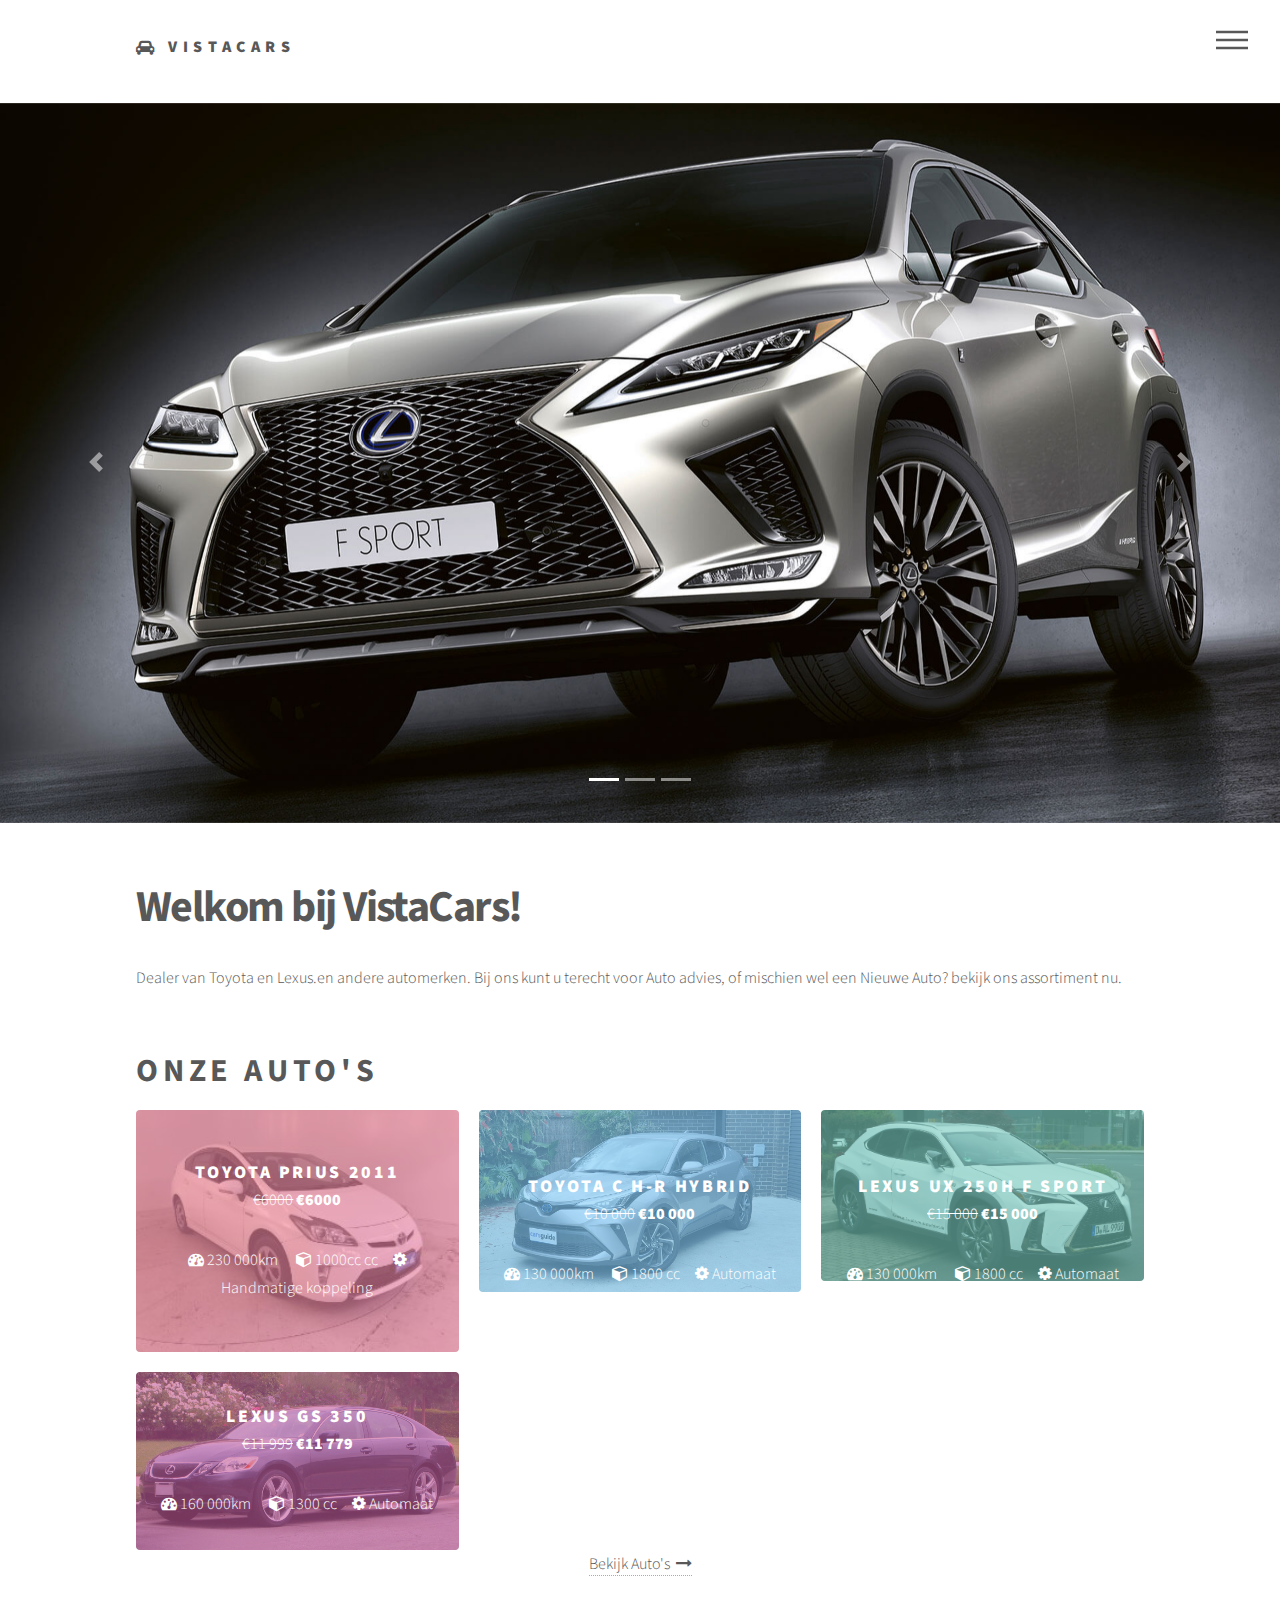
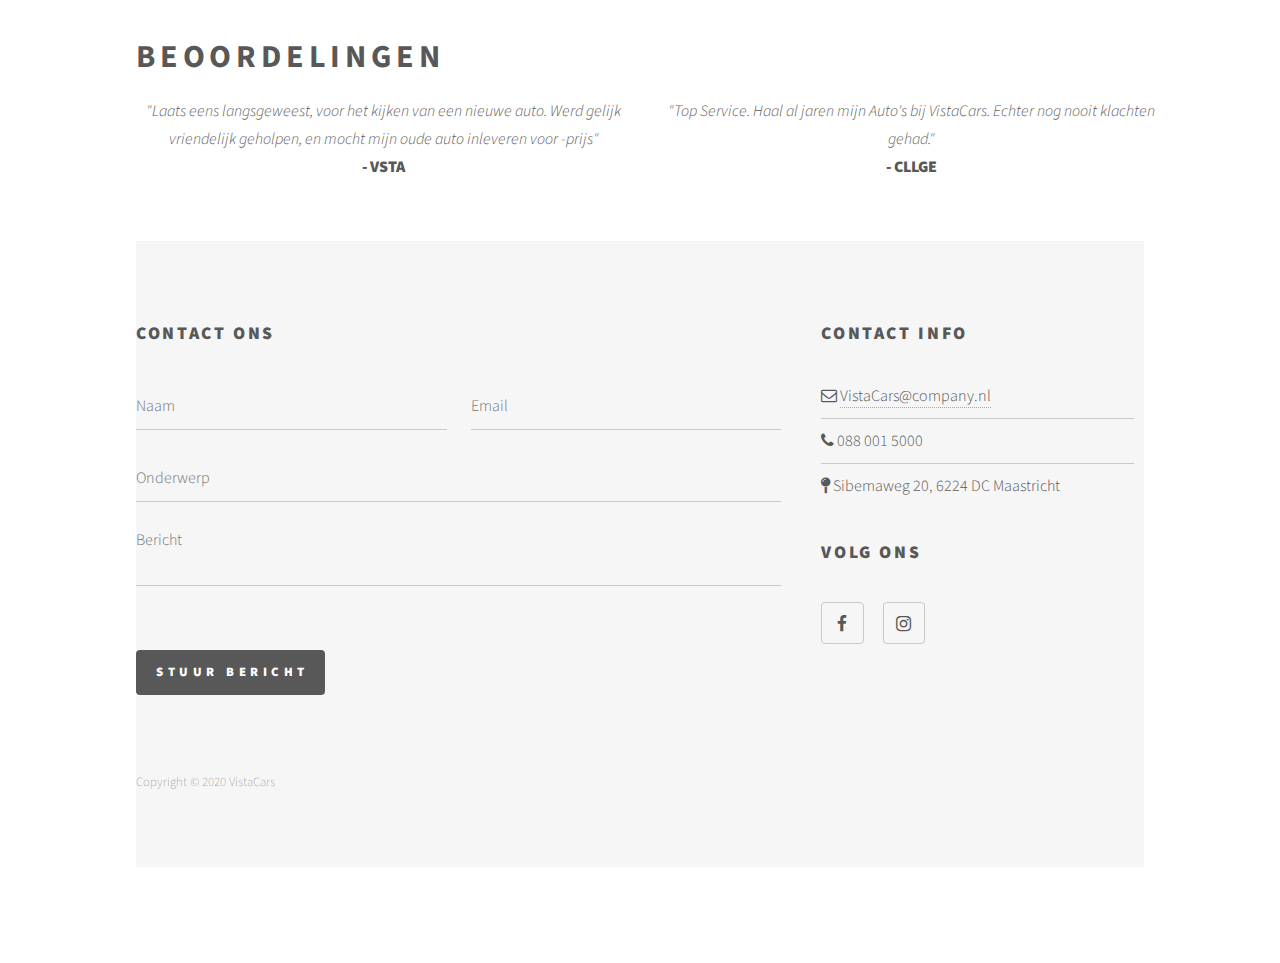
<file: index.html>
<!DOCTYPE HTML>
<html>
	<head>
		<title>VistaCars</title>
		<meta charset="utf-8" />
		<meta name="viewport" content="width=device-width, initial-scale=1, user-scalable=no" />
		<link rel="stylesheet" href="assets/bootstrap/css/bootstrap.min.css" />
		<link rel="stylesheet" href="assets/css/main.css" />
		<noscript><link rel="stylesheet" href="assets/css/noscript.css" /></noscript>
	</head>
	<body class="is-preload">
		<!-- Wrapper -->
			<div id="wrapper">

				<!-- Header -->
					<header id="header">
						<div class="inner">

							<!-- Logo -->
								<a href="index.html" class="logo">
									<span class="fa fa-car"></span> <span class="title">VistaCars</span>
								</a>

							<!-- Nav -->
								<nav>
									<ul>
										<li><a href="#menu">Menu</a></li>
									</ul>
								</nav>

						</div>
					</header>

				<!-- Menu -->
					<nav id="menu">
						<h2>Menu</h2>
						<ul>
							<li><a href="index.html" class="active">Home</a></li>

							<li><a href="cars.html">Cars</a></li>

							<li>
								<a href="#" class="dropdown-toggle">Over Ons</a>

								<ul>
									<li><a href="about.html">Over Ons</a></li>
									<li><a href="team.html">Team</a></li>
									<li><a href="faq.html">FAQ</a></li>
								</ul>
							</li>
							<li><a href="contact.html">Contact Ons</a></li>
						</ul>
					</nav>

				<!-- Main -->
					<div id="main">
						<div id="carouselExampleIndicators" class="carousel slide" data-ride="carousel">
						  <ol class="carousel-indicators">
						    <li data-target="#carouselExampleIndicators" data-slide-to="0" class="active"></li>
						    <li data-target="#carouselExampleIndicators" data-slide-to="1"></li>
						    <li data-target="#carouselExampleIndicators" data-slide-to="2"></li>
						  </ol>
						  <div class="carousel-inner">
						    <div class="carousel-item active">
						      <img class="d-block w-100" src="images/vistacars.JPG" alt="First slide">
						    </div>
						    <div class="carousel-item">
						      <img class="d-block w-100" src="images/Backgoundcarrousel.jpg" alt="Second slide">
						    </div>
						    <div class="carousel-item">
						      <img class="d-block w-100" src="images/Backgroundcarousell2.jpg" alt="Third slide">
						    </div>
						  </div>
						  <a class="carousel-control-prev" href="#carouselExampleIndicators" role="button" data-slide="prev">
						    <span class="carousel-control-prev-icon" aria-hidden="true"></span>
						    <span class="sr-only">Vorige</span>
						  </a>
						  <a class="carousel-control-next" href="#carouselExampleIndicators" role="button" data-slide="next">
						    <span class="carousel-control-next-icon" aria-hidden="true"></span>
						    <span class="sr-only">Volgende</span>
						  </a>
						</div>

						<br>
						<br>

						<div class="inner">
							<!-- About Us -->
							<header id="inner">
								<h1>Welkom bij VistaCars!</h1>
								<p>Dealer van Toyota en Lexus.en andere automerken. Bij ons kunt u terecht voor Auto advies, of mischien wel een Nieuwe Auto?
								bekijk ons assortiment nu. </p>
							</header>

							<br>

							<h2 class="h2">Onze Auto's</h2>

							<!-- Cars -->
							<section class="tiles">
								<article class="style1">
									<span class="image">
										<img src="images/toyota-prius-21091874_12972403_284.jpg" alt="" />
									</span>
									<a href="car-details.html">
										<h2>Toyota Prius 2011</h2>
										
										<p><del>€6000</del> <strong>€6000</strong></p>

										<p>
		                                	<i class="fa fa-dashboard"></i> 230 000km &nbsp;&nbsp;&nbsp;&nbsp;
			                                <i class="fa fa-cube"></i> 1000cc cc&nbsp;&nbsp;&nbsp;&nbsp;
			                                <i class="fa fa-cog"></i> Handmatige koppeling
										</p>
									</a>
								</article>
								<article class="style2">
									<span class="image">
										<img src="images/Toyotachr.jpg" alt="" />
									</span>
									<a href="car-details.html">
										<h2>Toyota C H-R Hybrid</h2>
										
										<p><del>€10 000</del> <strong>€10 000</strong></p>

										<p>
		                                	<i class="fa fa-dashboard"></i> 130 000km &nbsp;&nbsp;&nbsp;&nbsp;
			                                <i class="fa fa-cube"></i> 1800 cc&nbsp;&nbsp;&nbsp;&nbsp;
			                                <i class="fa fa-cog"></i> Automaat
										</p>
									</a>
								</article>
								<article class="style3">
									<span class="image">
										<img src="images/LexusUX250hFSport.jpg" alt="" />
									</span>
									<a href="car-details.html">
										<h2>Lexus UX 250h F Sport</h2>
										
										<p><del>€15 000</del> <strong>€15 000</strong></p>

										<p>
		                                	<i class="fa fa-dashboard"></i> 130 000km &nbsp;&nbsp;&nbsp;&nbsp;
			                                <i class="fa fa-cube"></i> 1800 cc&nbsp;&nbsp;&nbsp;&nbsp;
			                                <i class="fa fa-cog"></i> Automaat
										</p>
									</a>
								</article>

								<article class="style4">
									<span class="image">
										<img src="images/LexusGS350.jpg" alt="" />
									</span>
									<a href="car-details.html">
										<h2>Lexus Gs 350</h2>
										
										<p><del>€11 999</del> <strong>€11 779</strong></p>

										<p>
		                                	<i class="fa fa-dashboard"></i> 160 000km &nbsp;&nbsp;&nbsp;&nbsp;
			                                <i class="fa fa-cube"></i> 1300 cc&nbsp;&nbsp;&nbsp;&nbsp;
			                                <i class="fa fa-cog"></i> Automaat
										</p>
									</a>
								</article>
							</section>

							<p class="text-center"><a href="cars.html">Bekijk Auto's &nbsp;<i class="fa fa-long-arrow-right"></i></a></p>
							
							<br>

							<h2 class="h2">Beoordelingen</h2>
							
							<div class="row">
								<div class="col-sm-6 text-center">
									<p class="m-n"><em>"Laats eens langsgeweest, voor het kijken van een nieuwe auto. Werd gelijk vriendelijk geholpen, en mocht mijn oude auto inleveren voor -prijs"</em></p>

									<p><strong> - VSTA</strong></p>
								</div>

								<div class="col-sm-6 text-center">
									<p class="m-n"><em>"Top Service. Haal al jaren mijn Auto's bij VistaCars. Echter nog nooit klachten gehad."</em></p>

									<p><strong>- CLLGE</strong> </p>
								</div>
							</div>

							<br>


				<!-- Footer -->
					<footer id="footer">
						<div class="inner">
							<section>
								<h2>Contact Ons</h2>
								<form method="post" action="#">
									<div class="fields">
										<div class="field half">
											<input type="text" name="name" id="name" placeholder="Naam" />
										</div>

										<div class="field half">
											<input type="text" name="email" id="email" placeholder="Email" />
										</div>

										<div class="field">
											<input type="text" name="subject" id="subject" placeholder="Onderwerp" />
										</div>

										<div class="field">
											<textarea name="message" id="message" rows="3" placeholder="Bericht"></textarea>
										</div>

										<div class="field text-right">
											<label>&nbsp;</label>

											<ul class="actions">
												<li><input type="submit" value="Stuur Bericht" class="primary" /></li>
											</ul>
										</div>
									</div>
								</form>
							</section>
							<section>
								<h2>Contact Info</h2>

								<ul class="alt">
									<li><span class="fa fa-envelope-o"></span> <a href="#">VistaCars@company.nl</a></li>
									<li><span class="fa fa-phone"></span>  088 001 5000 </li>
									<li><span class="fa fa-map-pin"></span> Sibemaweg 20, 6224 DC Maastricht </li>
								</ul>

								<h2>Volg Ons</h2>

								<ul class="icons">
									<li><a href="#" class="icon style2 fa-facebook"><span class="label">Facebook</span></a></li>
									<li><a href="#" class="icon style2 fa-instagram"><span class="label">Instagram</span></a></li>
								</ul>
							</section>

							<ul class="copyright">
								<li>Copyright © 2020 VistaCars </li>
							</ul>
						</div>
					</footer>

			</div>

		<!-- Scripts -->
			<script src="assets/js/jquery.min.js"></script>
			<script src="assets/bootstrap/js/bootstrap.bundle.min.js"></script>
			<script src="assets/js/jquery.scrolly.min.js"></script>
			<script src="assets/js/jquery.scrollex.min.js"></script>
			<script src="assets/js/main.js"></script>

	</body>
</html>
</file>
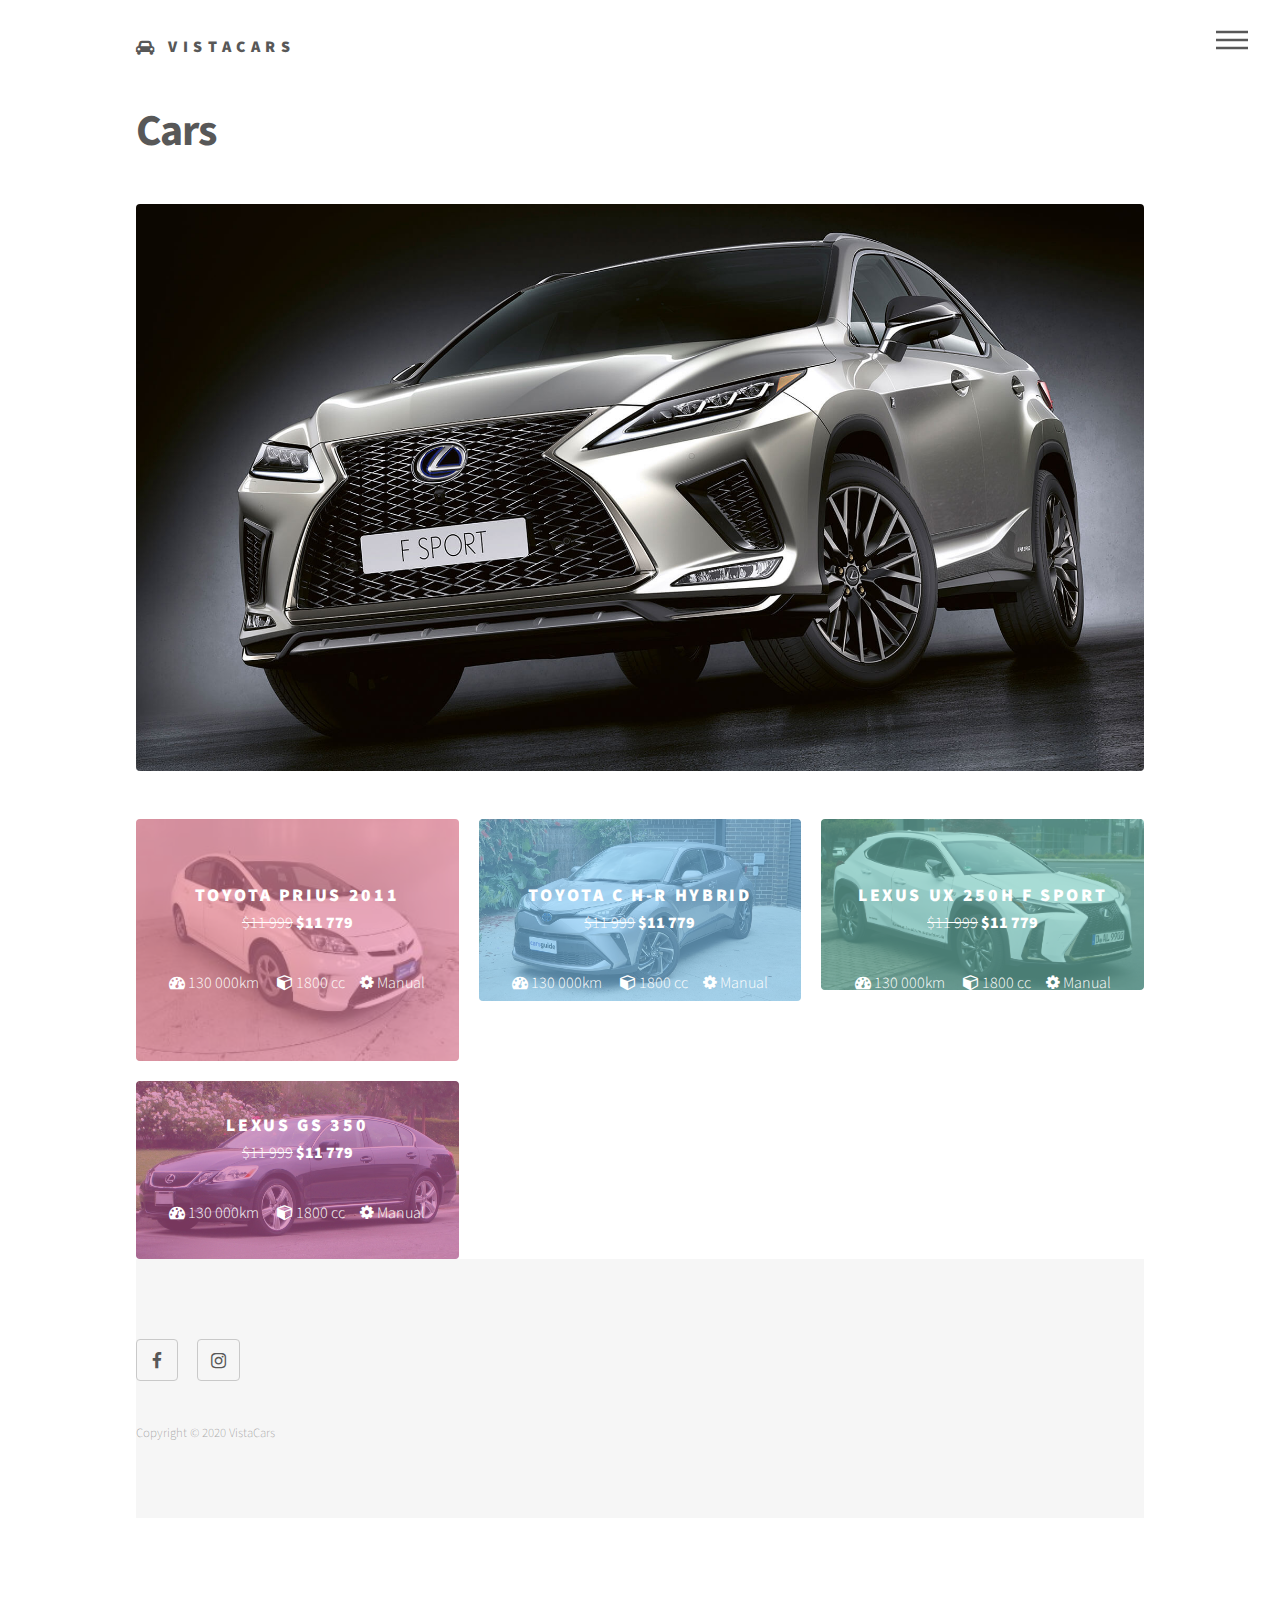
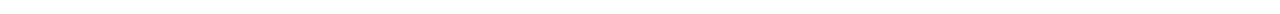
<file: cars.html>
<!DOCTYPE HTML>
<html>
	<head>
		<title>VistaCars</title>
		<meta charset="utf-8" />
		<meta name="viewport" content="width=device-width, initial-scale=1, user-scalable=no" />
		<link rel="stylesheet" href="assets/bootstrap/css/bootstrap.min.css" />
		<link rel="stylesheet" href="assets/css/main.css" />
		<noscript><link rel="stylesheet" href="assets/css/noscript.css" /></noscript>
	</head>
	<body class="is-preload">
		<!-- Wrapper -->
			<div id="wrapper">

				<!-- Header -->
					<header id="header">
						<div class="inner">

							<!-- Logo -->
								<a href="index.html" class="logo">
									<span class="fa fa-car"></span> <span class="title">VistaCars</span>
								</a>

							<!-- Nav -->
								<nav>
									<ul>
										<li><a href="#menu">Menu</a></li>
									</ul>
								</nav>

						</div>
					</header>

				<!-- Menu -->
					<nav id="menu">
						<h2>Menu</h2>
						<ul>
							<li><a href="index.html">Home</a></li>

							<li><a href="cars.html" class="active">Cars</a></li>

							<li>
								<a href="#" class="dropdown-toggle">Over Ons</a>

								<ul>
									<li><a href="about.html">Over Ons</a></li>
									<li><a href="team.html">Team</a></li>
									<li><a href="faq.html">FAQ</a></li>
									
								</ul>
							</li>
							<li><a href="contact.html">Contact Ons</a></li>
						</ul>
					</nav>

				<!-- Main -->
					<div id="main">
						<div class="inner">
							<h1>Cars</h1>

							<div class="image main">
								<img src="images/vistacars.JPG" class="img-fluid" alt="" />
							</div>
                        
							<!-- Cars -->
							<section class="tiles">
								<article class="style1">
									<span class="image">
										<img src="images/toyota-prius-21091874_12972403_284.jpg" alt="" />
									</span>
									<a href="car-details.html">
										<h2>Toyota Prius 2011</h2>
										
										<p><del>$11 999</del> <strong>$11 779</strong></p>

										<p>
		                                	<i class="fa fa-dashboard"></i> 130 000km &nbsp;&nbsp;&nbsp;&nbsp;
			                                <i class="fa fa-cube"></i> 1800 cc&nbsp;&nbsp;&nbsp;&nbsp;
			                                <i class="fa fa-cog"></i> Manual
										</p>
									</a>
								</article>
								<article class="style2">
									<span class="image">
										<img src="images/Toyotachr.jpg" alt="" />
									</span>
									<a href="car-details.html">
										<h2>Toyota C H-R Hybrid</h2>
										
										<p><del>$11 999</del> <strong>$11 779</strong></p>

										<p>
		                                	<i class="fa fa-dashboard"></i> 130 000km &nbsp;&nbsp;&nbsp;&nbsp;
			                                <i class="fa fa-cube"></i> 1800 cc&nbsp;&nbsp;&nbsp;&nbsp;
			                                <i class="fa fa-cog"></i> Manual
										</p>
									</a>
								</article>
								<article class="style3">
									<span class="image">
										<img src="images/LexusUX250hFSport.jpg" alt="" />
									</span>
									<a href="car-details.html">
										<h2>Lexus UX 250h F Sport</h2>
										
										<p><del>$11 999</del> <strong>$11 779</strong></p>

										<p>
		                                	<i class="fa fa-dashboard"></i> 130 000km &nbsp;&nbsp;&nbsp;&nbsp;
			                                <i class="fa fa-cube"></i> 1800 cc&nbsp;&nbsp;&nbsp;&nbsp;
			                                <i class="fa fa-cog"></i> Manual
										</p>
									</a>
								</article>

								<article class="style4">
									<span class="image">
										<img src="images/LexusGS350.jpg" alt="" />
									</span>
									<a href="car-details.html">
										<h2>Lexus Gs 350</h2>
										
										<p><del>$11 999</del> <strong>$11 779</strong></p>

										<p>
		                                	<i class="fa fa-dashboard"></i> 130 000km &nbsp;&nbsp;&nbsp;&nbsp;
			                                <i class="fa fa-cube"></i> 1800 cc&nbsp;&nbsp;&nbsp;&nbsp;
			                                <i class="fa fa-cog"></i> Manual
										</p>
									</a>
								</article>
								</section>

				<!-- Footer -->
					<footer id="footer">
						<div class="inner">
							<section>
								<ul class="icons">
									<li><a href="#" class="icon style2 fa-facebook"><span class="label">Facebook</span></a></li>
									<li><a href="#" class="icon style2 fa-instagram"><span class="label">Instagram</span></a></li>
								</ul>

								&nbsp;
							</section>

							<ul class="copyright">
								<li>Copyright © 2020 VistaCars </li>
							</ul>
						</div>
					</footer>
			</div>


		<!-- Scripts -->
			<script src="assets/js/jquery.min.js"></script>
			<script src="assets/bootstrap/js/bootstrap.bundle.min.js"></script>
			<script src="assets/js/jquery.scrolly.min.js"></script>
			<script src="assets/js/jquery.scrollex.min.js"></script>
			<script src="assets/js/main.js"></script>

	</body>
</html>
</file>
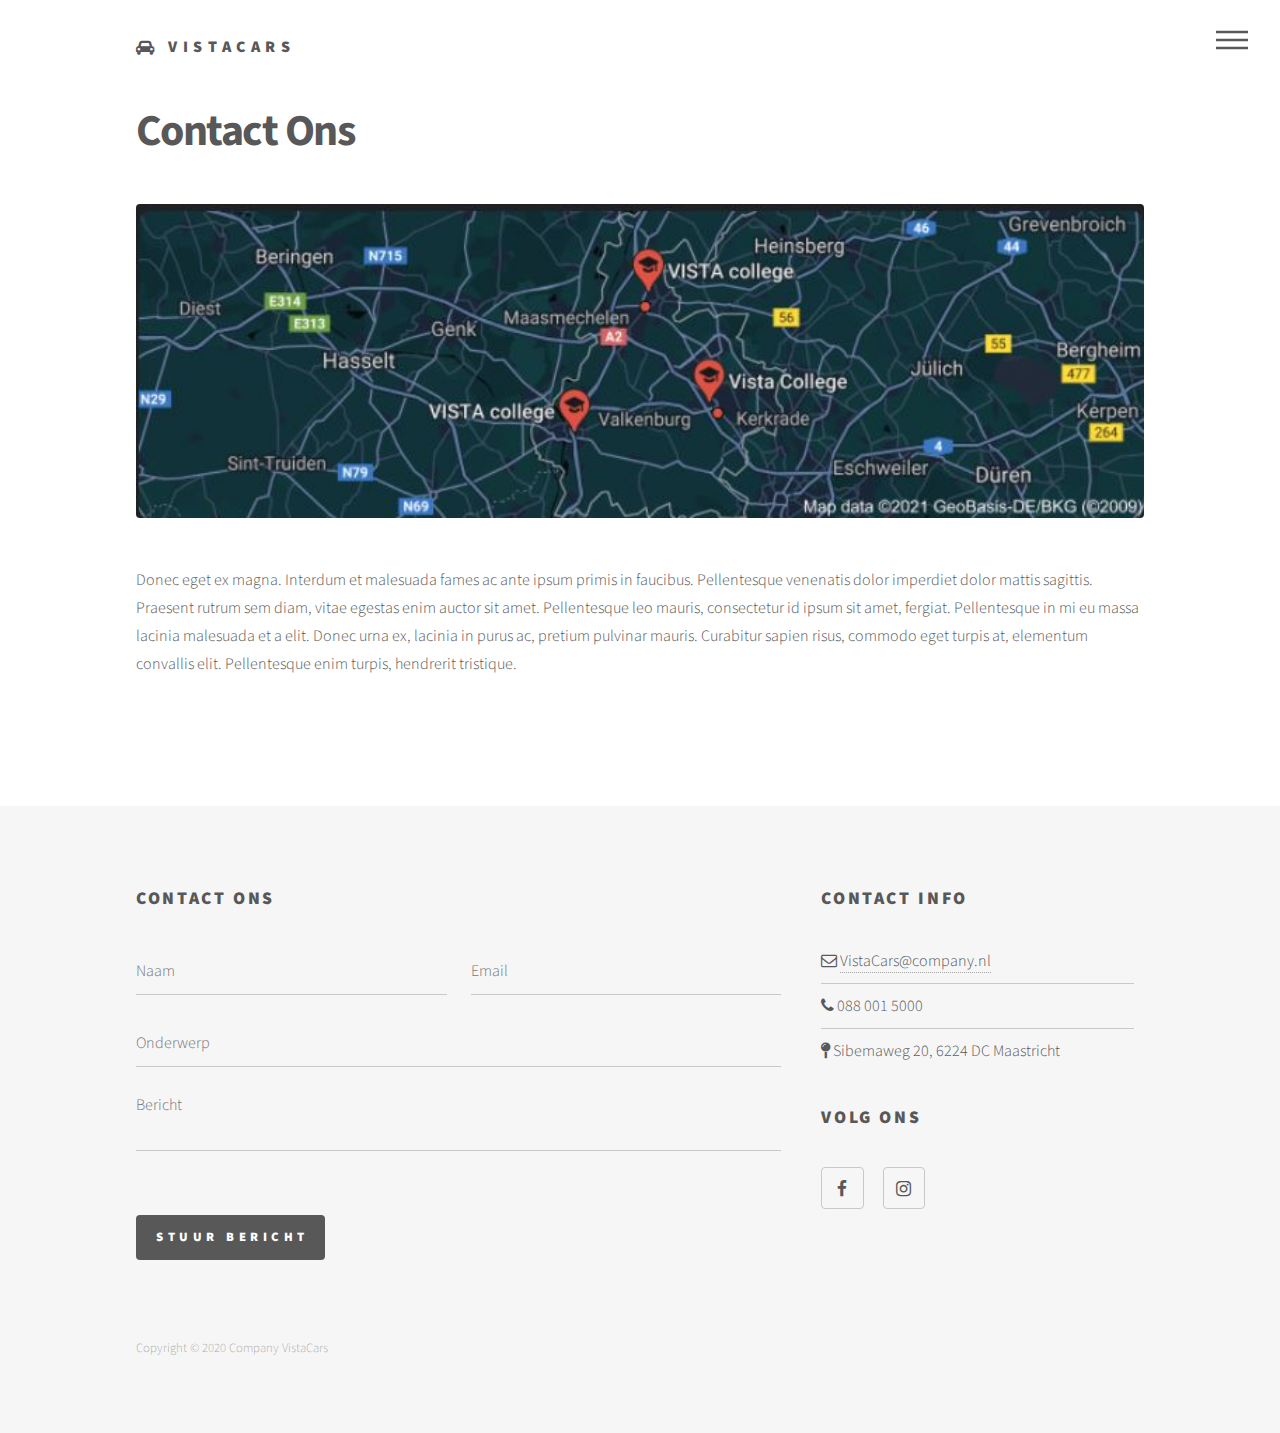
<file: contact.html>
<!DOCTYPE HTML>
<html>
	<head>
		<title>VistaCars</title>
		<meta charset="utf-8" />
		<meta name="viewport" content="width=device-width, initial-scale=1, user-scalable=no" />
		<link rel="stylesheet" href="assets/bootstrap/css/bootstrap.min.css" />
		<link rel="stylesheet" href="assets/css/main.css" />
		<noscript><link rel="stylesheet" href="assets/css/noscript.css" /></noscript>
	</head>
	<body class="is-preload">
		<!-- Wrapper -->
			<div id="wrapper">

				<!-- Header -->
					<header id="header">
						<div class="inner">

							<!-- Logo -->
								<a href="index.html" class="logo">
									<span class="fa fa-car"></span> <span class="title">VistaCars</span>
								</a>

							<!-- Nav -->
								<nav>
									<ul>
										<li><a href="#menu">Menu</a></li>
									</ul>
								</nav>

						</div>
					</header>

				<!-- Menu -->
					<nav id="menu">
						<h2>Menu</h2>
						<ul>
							<li><a href="index.html">Home</a></li>

							<li><a href="cars.html">Cars</a></li>

							<li>
								<a href="#" class="dropdown-toggle">Over Ons</a>

								<ul>
									<li><a href="about.html">Over Ons</a></li>
									<li><a href="team.html">Team</a></li>
									<li><a href="faq.html">FAQ</a></li>
								</ul>
							</li>
							<li><a href="contact.html" class="active">Contact Ons</a></li>
						</ul>
					</nav>

				<!-- Main -->
					<div id="main">
						<div class="inner">
							<h1>Contact Ons</h1>
							<span class="image main"><img src="images/Knipsel.JPG" alt="" /></span>
							<p>Donec eget ex magna. Interdum et malesuada fames ac ante ipsum primis in faucibus. Pellentesque venenatis dolor imperdiet dolor mattis sagittis. Praesent rutrum sem diam, vitae egestas enim auctor sit amet. Pellentesque leo mauris, consectetur id ipsum sit amet, fergiat. Pellentesque in mi eu massa lacinia malesuada et a elit. Donec urna ex, lacinia in purus ac, pretium pulvinar mauris. Curabitur sapien risus, commodo eget turpis at, elementum convallis elit. Pellentesque enim turpis, hendrerit tristique.</p>
						</div>
					</div>

				<!-- Footer -->
					<footer id="footer">
						<div class="inner">
							<section>
								<h2>Contact Ons</h2>
								<form method="post" action="#">
									<div class="fields">
										<div class="field half">
											<input type="text" name="name" id="name" placeholder="Naam" />
										</div>

										<div class="field half">
											<input type="text" name="email" id="email" placeholder="Email" />
										</div>

										<div class="field">
											<input type="text" name="subject" id="subject" placeholder="Onderwerp" />
										</div>

										<div class="field">
											<textarea name="message" id="message" rows="3" placeholder="Bericht"></textarea>
										</div>

										<div class="field text-right">
											<label>&nbsp;</label>

											<ul class="actions">
												<li><input type="submit" value="Stuur Bericht" class="primary" /></li>
											</ul>
										</div>
									</div>
								</form>
							</section>
							<section>
								<h2>Contact Info</h2>

								<ul class="alt">
									<li><span class="fa fa-envelope-o"></span> <a href="#">VistaCars@company.nl</a></li>
									<li><span class="fa fa-phone"></span> 088 001 5000</li>
									<li><span class="fa fa-map-pin"></span> Sibemaweg 20, 6224 DC Maastricht</li>
								</ul>

								<h2>Volg Ons</h2>

								<ul class="icons">
									<li><a href="#" class="icon style2 fa-facebook"><span class="label">Facebook</span></a></li>
									<li><a href="#" class="icon style2 fa-instagram"><span class="label">Instagram</span></a></li>
								</ul>
							</section>

							<ul class="copyright">
								<li>Copyright © 2020 Company VistaCars </li>
							</ul>
						</div>
					</footer>

			</div>

		<!-- Scripts -->
			<script src="assets/js/jquery.min.js"></script>
			<script src="assets/bootstrap/js/bootstrap.bundle.min.js"></script>
			<script src="assets/js/jquery.scrolly.min.js"></script>
			<script src="assets/js/jquery.scrollex.min.js"></script>
			<script src="assets/js/main.js"></script>

	</body>
</html>
</file>
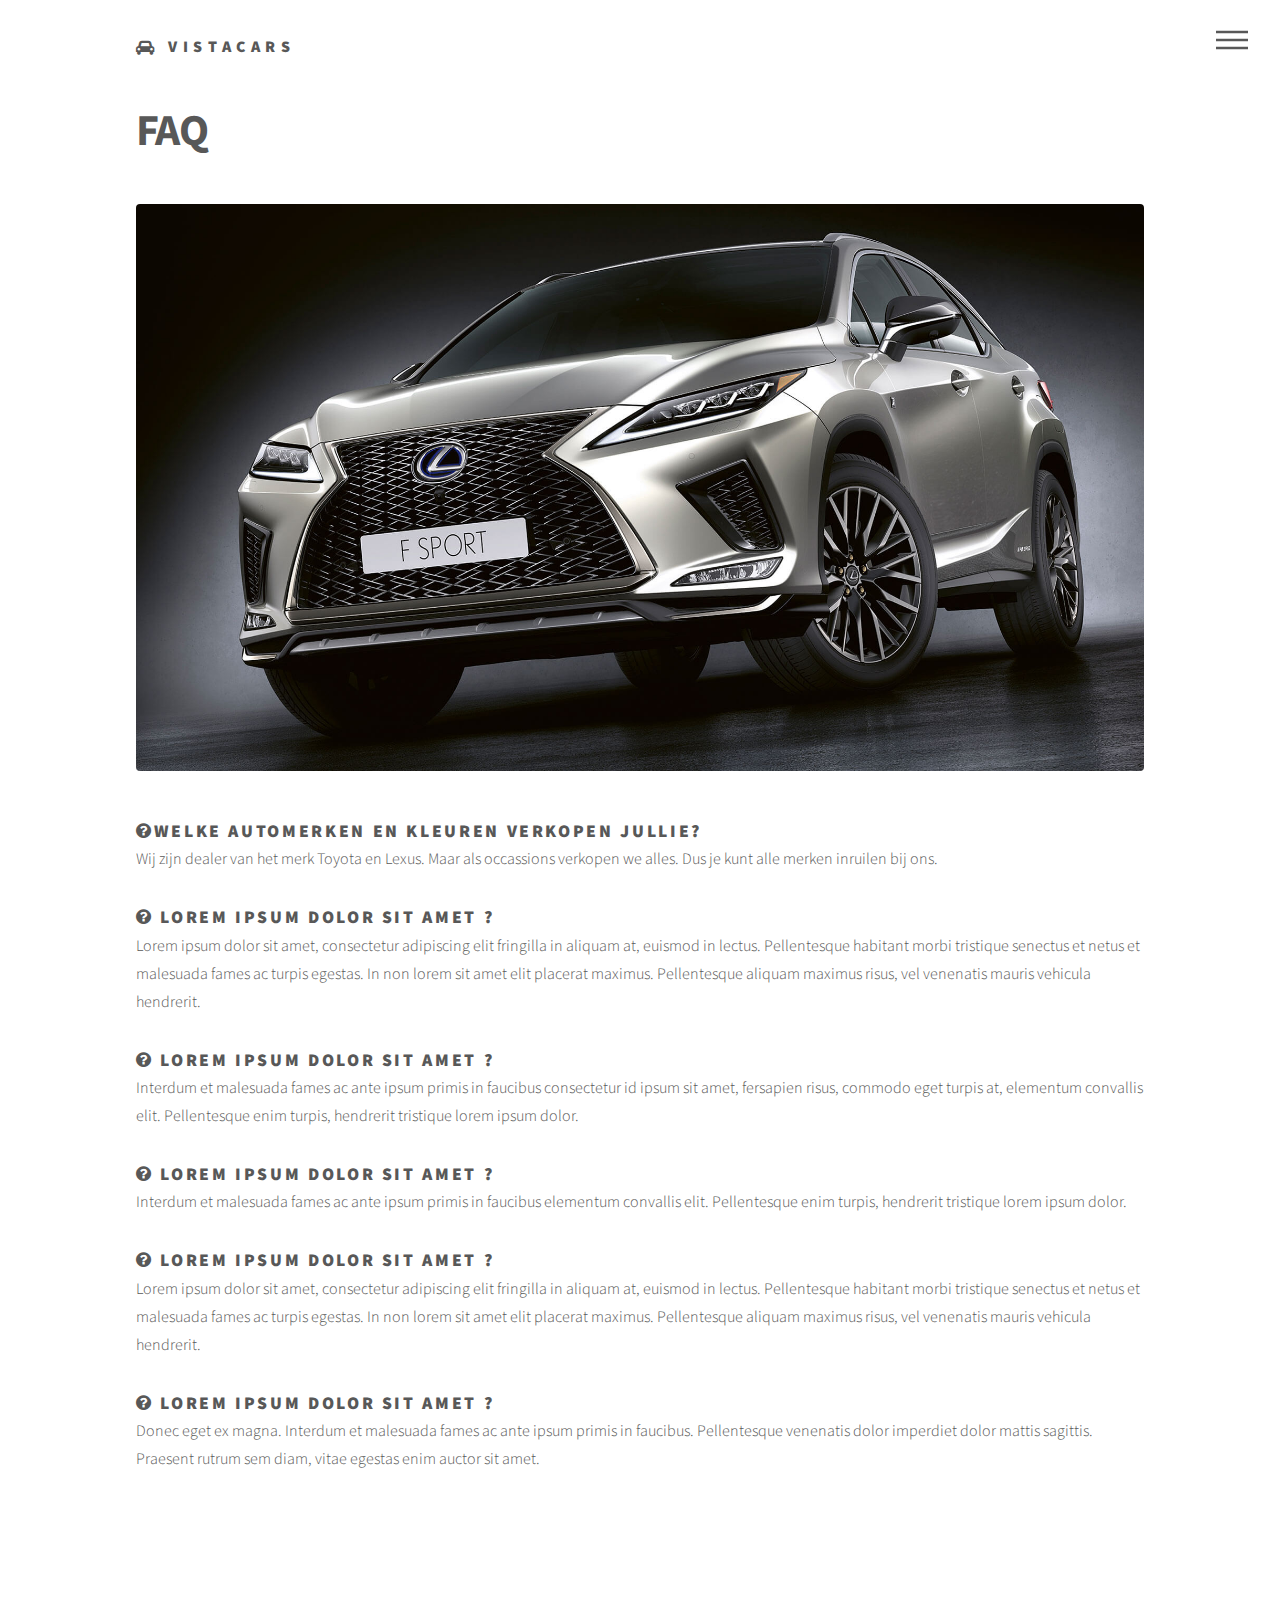
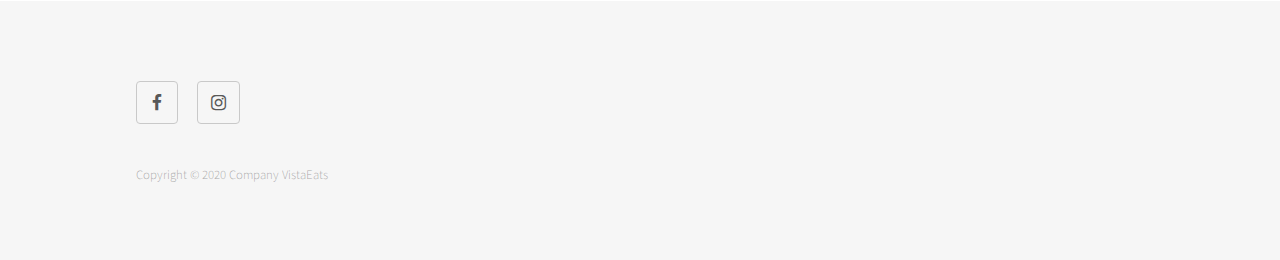
<file: faq.html>
<!DOCTYPE HTML>
<html>
	<head>
		<title>VistaCars</title>
		<meta charset="utf-8" />
		<meta name="viewport" content="width=device-width, initial-scale=1, user-scalable=no" />
		<link rel="stylesheet" href="assets/bootstrap/css/bootstrap.min.css" />
		<link rel="stylesheet" href="assets/css/main.css" />
		<noscript><link rel="stylesheet" href="assets/css/noscript.css" /></noscript>
	</head>
	<body class="is-preload">
		<!-- Wrapper -->
			<div id="wrapper">

				<!-- Header -->
				<header id="header">
					<div class="inner">

						<!-- Logo -->
							<a href="index.html" class="logo">
								<span class="fa fa-car"></span> <span class="title">VistaCars</span>
							</a>

						<!-- Nav -->
							<nav>
								<ul>
									<li><a href="#menu">Menu</a></li>
								</ul>
							</nav>

					</div>
				</header>

			<!-- Menu -->
				<nav id="menu">
					<h2>Menu</h2>
					<ul>
						<li><a href="index.html">Home</a></li>

						<li><a href="cars.html">Cars</a></li>

						<li>
							<a href="#" class="dropdown-toggle">Over Ons</a>

							<ul>
								<li><a href="about.html">Over Ons</a></li>
								<li><a href="team.html">Team</a></li>
								<li><a href="faq.html" class="active">FAQ</a></li>

							</ul>
						</li>
						<li><a href="contact.html">Contact Ons</a></li>
					</ul>
				</nav>

				<!-- Main -->
					<div id="main">
						<div class="inner">
							<h1>FAQ</h1>

							<div class="image main">
								<img src="images/vistacars.JPG" class="img-fluid" alt="" />
							</div>

							<h2 class="m-n"><i class="fa fa-question-circle"></i>Welke automerken en kleuren verkopen jullie?</h2>
							<p>Wij zijn dealer van het merk Toyota en Lexus. Maar als occassions verkopen we alles. Dus je kunt alle merken inruilen bij ons.</p>

							<h2 class="m-n"><i class="fa fa-question-circle"></i> Lorem ipsum dolor sit amet ?</h2>
							<p>Lorem ipsum dolor sit amet, consectetur adipiscing elit fringilla in aliquam at, euismod in lectus. Pellentesque habitant morbi tristique senectus et netus et malesuada fames ac turpis egestas. In non lorem sit amet elit placerat maximus. Pellentesque aliquam maximus risus, vel venenatis mauris vehicula hendrerit.</p>

							<h2 class="m-n"><i class="fa fa-question-circle"></i> Lorem ipsum dolor sit amet ?</h2>
							<p>Interdum et malesuada fames ac ante ipsum primis in faucibus consectetur id ipsum sit amet, fersapien risus, commodo eget turpis at, elementum convallis elit. Pellentesque enim turpis, hendrerit tristique lorem ipsum dolor.</p>

							<h2 class="m-n"><i class="fa fa-question-circle"></i> Lorem ipsum dolor sit amet ?</h2>
							<p>Interdum et malesuada fames ac ante ipsum primis in faucibus elementum convallis elit. Pellentesque enim turpis, hendrerit tristique lorem ipsum dolor.</p>

							<h2 class="m-n"><i class="fa fa-question-circle"></i> Lorem ipsum dolor sit amet ?</h2>
							<p>Lorem ipsum dolor sit amet, consectetur adipiscing elit fringilla in aliquam at, euismod in lectus. Pellentesque habitant morbi tristique senectus et netus et malesuada fames ac turpis egestas. In non lorem sit amet elit placerat maximus. Pellentesque aliquam maximus risus, vel venenatis mauris vehicula hendrerit.</p>

							<h2 class="m-n"><i class="fa fa-question-circle"></i> Lorem ipsum dolor sit amet ?</h2>
							<p>Donec eget ex magna. Interdum et malesuada fames ac ante ipsum primis in faucibus. Pellentesque venenatis dolor imperdiet dolor mattis sagittis. Praesent rutrum sem diam, vitae egestas enim auctor sit amet.</p>
						</div>
					</div>

				<!-- Footer -->
					<footer id="footer">
						<div class="inner">
							<section>
								<ul class="icons">
									<li><a href="#" class="icon style2 fa-facebook"><span class="label">Facebook</span></a></li>
									<li><a href="#" class="icon style2 fa-instagram"><span class="label">Instagram</span></a></li>
								</ul>

								&nbsp;
							</section>

							<ul class="copyright">
								<li>Copyright © 2020 Company VistaEats</li>
							</ul>
						</div>
					</footer>

			</div>

		<!-- Scripts -->
			<script src="assets/js/jquery.min.js"></script>
			<script src="assets/bootstrap/js/bootstrap.bundle.min.js"></script>
			<script src="assets/js/jquery.scrolly.min.js"></script>
			<script src="assets/js/jquery.scrollex.min.js"></script>
			<script src="assets/js/main.js"></script>
	</body>
</html>
</file>
<file: assets/css/noscript.css>
body.is-preload .tiles article {
		-moz-transform: none;
		-webkit-transform: none;
		-ms-transform: none;
		transform: none;
		opacity: 1;
	}
</file>
<file: assets/css/main.css>
@import url(font-awesome.min.css);
@import url("https://fonts.googleapis.com/css?family=Source+Sans+Pro:300,700,900");

html, body, div, span, applet, object,
iframe, h1, h2, h3, h4, h5, h6, p, blockquote,
pre, a, abbr, acronym, address, big, cite,
code, del, dfn, em, img, ins, kbd, q, s, samp,
small, strike, strong, sub, sup, tt, var, b,
u, i, center, dl, dt, dd, ol, ul, li, fieldset,
form, label, legend, table, caption, tbody,
tfoot, thead, tr, th, td, article, aside,
canvas, details, embed, figure, figcaption,
footer, header, hgroup, menu, nav, output, ruby,
section, summary, time, mark, audio, video {
	margin: 0;
	padding: 0;
	border: 0;
	font-size: 100%;
	font: inherit;
	vertical-align: baseline;}

article, aside, details, figcaption, figure,
footer, header, hgroup, menu, nav, section {
	display: block;}

body {
	line-height: 1;
}

ol, ul {
	list-style: none;
}

blockquote, q {
	quotes: none;
}

	blockquote:before, blockquote:after, q:before, q:after {
		content: '';
		content: none;
	}

table {
	border-collapse: collapse;
	border-spacing: 0;
}

body {
	-webkit-text-size-adjust: none;
}

mark {
	background-color: transparent;
	color: inherit;
}

input::-moz-focus-inner {
	border: 0;
	padding: 0;
}

input, select, textarea {
	-moz-appearance: none;
	-webkit-appearance: none;
	-ms-appearance: none;
	appearance: none;
}

/* Basic */

	@-ms-viewport {
		width: device-width;
	}

	body {
		-ms-overflow-style: scrollbar;
	}

	@media screen and (max-width: 480px) {

		html, body {
			min-width: 320px;
		}

	}

	html {
		box-sizing: border-box;
	}

	*, *:before, *:after {
		box-sizing: inherit;
	}

	body {
		background: #ffffff;
	}

		body.is-preload *, body.is-preload *:before, body.is-preload *:after {
			-moz-animation: none !important;
			-webkit-animation: none !important;
			-ms-animation: none !important;
			animation: none !important;
			-moz-transition: none !important;
			-webkit-transition: none !important;
			-ms-transition: none !important;
			transition: none !important;
		}

/* Type */

	body, input, select, textarea {
		color: #585858;
		font-family: "Source Sans Pro", Helvetica, sans-serif;
		font-size: 16pt;
		font-weight: 300;
		line-height: 1.75;
	}

		@media screen and (max-width: 1680px) {

			body, input, select, textarea {
				font-size: 14pt;
			}

		}

		@media screen and (max-width: 1280px) {

			body, input, select, textarea {
				font-size: 12pt;
			}

		}

	a {
		-moz-transition: border-bottom-color 0.2s ease, color 0.2s ease;
		-webkit-transition: border-bottom-color 0.2s ease, color 0.2s ease;
		-ms-transition: border-bottom-color 0.2s ease, color 0.2s ease;
		transition: border-bottom-color 0.2s ease, color 0.2s ease;
		text-decoration: none;
		color: #585858;
		border-bottom: dotted 1px rgba(88, 88, 88, 0.5);
	}

		a:hover {
			border-bottom-color: transparent;
			color: #f2849e !important;
			text-decoration: none;
		}

	strong, b {
		font-weight: 900;
	}

	em, i {
		font-style: italic;
	}

	p {
		margin: 0 0 2em 0;
	}

	h1 {
		font-size: 2.75em;
		font-weight: 700;
		line-height: 1.3;
		margin: 0 0 1em 0;
		letter-spacing: -0.035em;
	}

	h1 span {
		color: #f2849e;
	}

		h1 a {
			color: inherit;
		}

		@media screen and (max-width: 736px) {

			h1 {
				font-size: 2em;
				margin: 0 0 1em 0;
			}

		}

		@media screen and (max-width: 360px) {

			h1 {
				font-size: 1.75em;
			}

		}

	.h2 {
		margin-bottom: 20px;
		font-weight: bold;
	}

	h2, h3, h4, h5, h6 {
		font-weight: 900;
		line-height: 1.5;
		margin: 0 0 2em 0;
		text-transform: uppercase;
		letter-spacing: 0.15em;
	}

		h2 a, h3 a, h4 a, h5 a, h6 a {
			color: inherit;
		}

	h2 {
		font-size: 1.1em;
	}

	h3 {
		font-size: 1em;
	}

	h4 {
		font-size: 0.8em;
	}

	h5 {
		font-size: 0.8em;
	}

	h6 {
		font-size: 0.8em;
	}

	@media screen and (max-width: 980px) {

		h1 br, h2 br, h3 br, h4 br, h5 br, h6 br {
			display: none;
		}

	}

	@media screen and (max-width: 736px) {

		h2 {
			font-size: 1em;
		}

		h3 {
			font-size: 0.8em;
		}

	}

	sub {
		font-size: 0.8em;
		position: relative;
		top: 0.5em;
	}

	sup {
		font-size: 0.8em;
		position: relative;
		top: -0.5em;
	}

	blockquote {
		border-left: solid 4px #c9c9c9;
		font-style: italic;
		margin: 0 0 2em 0;
		padding: 0.5em 0 0.5em 2em;
	}

	code {
		background: rgba(144, 144, 144, 0.075);
		border-radius: 4px;
		border: solid 1px #c9c9c9;
		font-family: "Courier New", monospace;
		font-size: 0.9em;
		margin: 0 0.25em;
		padding: 0.25em 0.65em;
	}

	pre {
		-webkit-overflow-scrolling: touch;
		font-family: "Courier New", monospace;
		font-size: 0.9em;
		margin: 0 0 2em 0;
	}

		pre code {
			display: block;
			line-height: 1.75;
			padding: 1em 1.5em;
			overflow-x: auto;
		}

	hr {
		border: 0;
		border-bottom: solid 1px #c9c9c9;
		margin: 2em 0;
	}

		hr.major {
			margin: 3em 0;
		}

	.align-left {
		text-align: left;
	}

	.align-center {
		text-align: center;
	}

	.align-right {
		text-align: right;
	}

/* Row */

	.row {
		display: flex;
		flex-wrap: wrap;
		box-sizing: border-box;
		align-items: stretch;
	}

		.row > * {
			box-sizing: border-box;
		}

		.row.gtr-uniform > * > :last-child {
			margin-bottom: 0;
		}

		.row.aln-left {
			justify-content: flex-start;
		}

		.row.aln-center {
			justify-content: center;
		}

		.row.aln-right {
			justify-content: flex-end;
		}

		.row.aln-top {
			align-items: flex-start;
		}

		.row.aln-middle {
			align-items: center;
		}

		.row.aln-bottom {
			align-items: flex-end;
		}

		.row > .imp {
			order: -1;
		}

		.row > .col-1 {
			width: 8.3333333333%;
		}

		.row > .off-1 {
			margin-left: 8.3333333333%;
		}

		.row > .col-2 {
			width: 16.6666666667%;
		}

		.row > .off-2 {
			margin-left: 16.6666666667%;
		}

		.row > .col-3 {
			width: 25%;
		}

		.row > .off-3 {
			margin-left: 25%;
		}

		.row > .col-4 {
			width: 33.3333333333%;
		}

		.row > .off-4 {
			margin-left: 33.3333333333%;
		}

		.row > .col-5 {
			width: 41.6666666667%;
		}

		.row > .off-5 {
			margin-left: 41.6666666667%;
		}

		.row > .col-6 {
			width: 50%;
		}

		.row > .off-6 {
			margin-left: 50%;
		}

		.row > .col-7 {
			width: 58.3333333333%;
		}

		.row > .off-7 {
			margin-left: 58.3333333333%;
		}

		.row > .col-8 {
			width: 66.6666666667%;
		}

		.row > .off-8 {
			margin-left: 66.6666666667%;
		}

		.row > .col-9 {
			width: 75%;
		}

		.row > .off-9 {
			margin-left: 75%;
		}

		.row > .col-10 {
			width: 83.3333333333%;
		}

		.row > .off-10 {
			margin-left: 83.3333333333%;
		}

		.row > .col-11 {
			width: 91.6666666667%;
		}

		.row > .off-11 {
			margin-left: 91.6666666667%;
		}

		.row > .col-12 {
			width: 100%;
		}

		.row > .off-12 {
			margin-left: 100%;
		}

		.row.gtr-0 {
			margin-top: 0;
			margin-left: 0em;
		}

			.row.gtr-0 > * {
				padding: 0 0 0 0em;
			}

			.row.gtr-0.gtr-uniform {
				margin-top: 0em;
			}

				.row.gtr-0.gtr-uniform > * {
					padding-top: 0em;
				}

		.row.gtr-25 {
			margin-top: 0;
			margin-left: -0.5em;
		}

			.row.gtr-25 > * {
				padding: 0 0 0 0.5em;
			}

			.row.gtr-25.gtr-uniform {
				margin-top: -0.5em;
			}

				.row.gtr-25.gtr-uniform > * {
					padding-top: 0.5em;
				}

		.row.gtr-50 {
			margin-top: 0;
			margin-left: -1em;
		}

			.row.gtr-50 > * {
				padding: 0 0 0 1em;
			}

			.row.gtr-50.gtr-uniform {
				margin-top: -1em;
			}

				.row.gtr-50.gtr-uniform > * {
					padding-top: 1em;
				}

		.row {
			margin-top: 0;
			margin-left: -2em;
		}

			.row > * {
				padding: 0 0 0 2em;
			}

			.row.gtr-uniform {
				margin-top: -2em;
			}

				.row.gtr-uniform > * {
					padding-top: 2em;
				}

		.row.gtr-150 {
			margin-top: 0;
			margin-left: -3em;
		}

			.row.gtr-150 > * {
				padding: 0 0 0 3em;
			}

			.row.gtr-150.gtr-uniform {
				margin-top: -3em;
			}

				.row.gtr-150.gtr-uniform > * {
					padding-top: 3em;
				}

		.row.gtr-200 {
			margin-top: 0;
			margin-left: -4em;
		}

			.row.gtr-200 > * {
				padding: 0 0 0 4em;
			}

			.row.gtr-200.gtr-uniform {
				margin-top: -4em;
			}

				.row.gtr-200.gtr-uniform > * {
					padding-top: 4em;
				}

		@media screen and (max-width: 1680px) {

			.row {
				display: flex;
				flex-wrap: wrap;
				box-sizing: border-box;
				align-items: stretch;
			}

				.row > * {
					box-sizing: border-box;
				}

				.row.gtr-uniform > * > :last-child {
					margin-bottom: 0;
				}

				.row.aln-left {
					justify-content: flex-start;
				}

				.row.aln-center {
					justify-content: center;
				}

				.row.aln-right {
					justify-content: flex-end;
				}

				.row.aln-top {
					align-items: flex-start;
				}

				.row.aln-middle {
					align-items: center;
				}

				.row.aln-bottom {
					align-items: flex-end;
				}

				.row > .imp-xlarge {
					order: -1;
				}

				.row > .col-1-xlarge {
					width: 8.3333333333%;
				}

				.row > .off-1-xlarge {
					margin-left: 8.3333333333%;
				}

				.row > .col-2-xlarge {
					width: 16.6666666667%;
				}

				.row > .off-2-xlarge {
					margin-left: 16.6666666667%;
				}

				.row > .col-3-xlarge {
					width: 25%;
				}

				.row > .off-3-xlarge {
					margin-left: 25%;
				}

				.row > .col-4-xlarge {
					width: 33.3333333333%;
				}

				.row > .off-4-xlarge {
					margin-left: 33.3333333333%;
				}

				.row > .col-5-xlarge {
					width: 41.6666666667%;
				}

				.row > .off-5-xlarge {
					margin-left: 41.6666666667%;
				}

				.row > .col-6-xlarge {
					width: 50%;
				}

				.row > .off-6-xlarge {
					margin-left: 50%;
				}

				.row > .col-7-xlarge {
					width: 58.3333333333%;
				}

				.row > .off-7-xlarge {
					margin-left: 58.3333333333%;
				}

				.row > .col-8-xlarge {
					width: 66.6666666667%;
				}

				.row > .off-8-xlarge {
					margin-left: 66.6666666667%;
				}

				.row > .col-9-xlarge {
					width: 75%;
				}

				.row > .off-9-xlarge {
					margin-left: 75%;
				}

				.row > .col-10-xlarge {
					width: 83.3333333333%;
				}

				.row > .off-10-xlarge {
					margin-left: 83.3333333333%;
				}

				.row > .col-11-xlarge {
					width: 91.6666666667%;
				}

				.row > .off-11-xlarge {
					margin-left: 91.6666666667%;
				}

				.row > .col-12-xlarge {
					width: 100%;
				}

				.row > .off-12-xlarge {
					margin-left: 100%;
				}

				.row.gtr-0 {
					margin-top: 0;
					margin-left: 0em;
				}

					.row.gtr-0 > * {
						padding: 0 0 0 0em;
					}

					.row.gtr-0.gtr-uniform {
						margin-top: 0em;
					}

						.row.gtr-0.gtr-uniform > * {
							padding-top: 0em;
						}

				.row.gtr-25 {
					margin-top: 0;
					margin-left: -0.5em;
				}

					.row.gtr-25 > * {
						padding: 0 0 0 0.5em;
					}

					.row.gtr-25.gtr-uniform {
						margin-top: -0.5em;
					}

						.row.gtr-25.gtr-uniform > * {
							padding-top: 0.5em;
						}

				.row.gtr-50 {
					margin-top: 0;
					margin-left: -1em;
				}

					.row.gtr-50 > * {
						padding: 0 0 0 1em;
					}

					.row.gtr-50.gtr-uniform {
						margin-top: -1em;
					}

						.row.gtr-50.gtr-uniform > * {
							padding-top: 1em;
						}

				.row {
					margin-top: 0;
					margin-left: -2em;
				}

					.row > * {
						padding: 0 0 0 2em;
					}

					.row.gtr-uniform {
						margin-top: -2em;
					}

						.row.gtr-uniform > * {
							padding-top: 2em;
						}

				.row.gtr-150 {
					margin-top: 0;
					margin-left: -3em;
				}

					.row.gtr-150 > * {
						padding: 0 0 0 3em;
					}

					.row.gtr-150.gtr-uniform {
						margin-top: -3em;
					}

						.row.gtr-150.gtr-uniform > * {
							padding-top: 3em;
						}

				.row.gtr-200 {
					margin-top: 0;
					margin-left: -4em;
				}

					.row.gtr-200 > * {
						padding: 0 0 0 4em;
					}

					.row.gtr-200.gtr-uniform {
						margin-top: -4em;
					}

						.row.gtr-200.gtr-uniform > * {
							padding-top: 4em;
						}

		}

		@media screen and (max-width: 1280px) {

			.row {
				display: flex;
				flex-wrap: wrap;
				box-sizing: border-box;
				align-items: stretch;
			}

				.row > * {
					box-sizing: border-box;
				}

				.row.gtr-uniform > * > :last-child {
					margin-bottom: 0;
				}

				.row.aln-left {
					justify-content: flex-start;
				}

				.row.aln-center {
					justify-content: center;
				}

				.row.aln-right {
					justify-content: flex-end;
				}

				.row.aln-top {
					align-items: flex-start;
				}

				.row.aln-middle {
					align-items: center;
				}

				.row.aln-bottom {
					align-items: flex-end;
				}

				.row > .imp-large {
					order: -1;
				}

				.row > .col-1-large {
					width: 8.3333333333%;
				}

				.row > .off-1-large {
					margin-left: 8.3333333333%;
				}

				.row > .col-2-large {
					width: 16.6666666667%;
				}

				.row > .off-2-large {
					margin-left: 16.6666666667%;
				}

				.row > .col-3-large {
					width: 25%;
				}

				.row > .off-3-large {
					margin-left: 25%;
				}

				.row > .col-4-large {
					width: 33.3333333333%;
				}

				.row > .off-4-large {
					margin-left: 33.3333333333%;
				}

				.row > .col-5-large {
					width: 41.6666666667%;
				}

				.row > .off-5-large {
					margin-left: 41.6666666667%;
				}

				.row > .col-6-large {
					width: 50%;
				}

				.row > .off-6-large {
					margin-left: 50%;
				}

				.row > .col-7-large {
					width: 58.3333333333%;
				}

				.row > .off-7-large {
					margin-left: 58.3333333333%;
				}

				.row > .col-8-large {
					width: 66.6666666667%;
				}

				.row > .off-8-large {
					margin-left: 66.6666666667%;
				}

				.row > .col-9-large {
					width: 75%;
				}

				.row > .off-9-large {
					margin-left: 75%;
				}

				.row > .col-10-large {
					width: 83.3333333333%;
				}

				.row > .off-10-large {
					margin-left: 83.3333333333%;
				}

				.row > .col-11-large {
					width: 91.6666666667%;
				}

				.row > .off-11-large {
					margin-left: 91.6666666667%;
				}

				.row > .col-12-large {
					width: 100%;
				}

				.row > .off-12-large {
					margin-left: 100%;
				}

				.row.gtr-0 {
					margin-top: 0;
					margin-left: 0em;
				}

					.row.gtr-0 > * {
						padding: 0 0 0 0em;
					}

					.row.gtr-0.gtr-uniform {
						margin-top: 0em;
					}

						.row.gtr-0.gtr-uniform > * {
							padding-top: 0em;
						}

				.row.gtr-25 {
					margin-top: 0;
					margin-left: -0.5em;
				}

					.row.gtr-25 > * {
						padding: 0 0 0 0.5em;
					}

					.row.gtr-25.gtr-uniform {
						margin-top: -0.5em;
					}

						.row.gtr-25.gtr-uniform > * {
							padding-top: 0.5em;
						}

				.row.gtr-50 {
					margin-top: 0;
					margin-left: -1em;
				}

					.row.gtr-50 > * {
						padding: 0 0 0 1em;
					}

					.row.gtr-50.gtr-uniform {
						margin-top: -1em;
					}

						.row.gtr-50.gtr-uniform > * {
							padding-top: 1em;
						}

				.row {
					margin-top: 0;
					margin-left: -2em;
				}

					.row > * {
						padding: 0 0 0 2em;
					}

					.row.gtr-uniform {
						margin-top: -2em;
					}

						.row.gtr-uniform > * {
							padding-top: 2em;
						}

				.row.gtr-150 {
					margin-top: 0;
					margin-left: -3em;
				}

					.row.gtr-150 > * {
						padding: 0 0 0 3em;
					}

					.row.gtr-150.gtr-uniform {
						margin-top: -3em;
					}

						.row.gtr-150.gtr-uniform > * {
							padding-top: 3em;
						}

				.row.gtr-200 {
					margin-top: 0;
					margin-left: -4em;
				}

					.row.gtr-200 > * {
						padding: 0 0 0 4em;
					}

					.row.gtr-200.gtr-uniform {
						margin-top: -4em;
					}

						.row.gtr-200.gtr-uniform > * {
							padding-top: 4em;
						}

		}

		@media screen and (max-width: 980px) {

			.row {
				display: flex;
				flex-wrap: wrap;
				box-sizing: border-box;
				align-items: stretch;
			}

				.row > * {
					box-sizing: border-box;
				}

				.row.gtr-uniform > * > :last-child {
					margin-bottom: 0;
				}

				.row.aln-left {
					justify-content: flex-start;
				}

				.row.aln-center {
					justify-content: center;
				}

				.row.aln-right {
					justify-content: flex-end;
				}

				.row.aln-top {
					align-items: flex-start;
				}

				.row.aln-middle {
					align-items: center;
				}

				.row.aln-bottom {
					align-items: flex-end;
				}

				.row > .imp-medium {
					order: -1;
				}

				.row > .col-1-medium {
					width: 8.3333333333%;
				}

				.row > .off-1-medium {
					margin-left: 8.3333333333%;
				}

				.row > .col-2-medium {
					width: 16.6666666667%;
				}

				.row > .off-2-medium {
					margin-left: 16.6666666667%;
				}

				.row > .col-3-medium {
					width: 25%;
				}

				.row > .off-3-medium {
					margin-left: 25%;
				}

				.row > .col-4-medium {
					width: 33.3333333333%;
				}

				.row > .off-4-medium {
					margin-left: 33.3333333333%;
				}

				.row > .col-5-medium {
					width: 41.6666666667%;
				}

				.row > .off-5-medium {
					margin-left: 41.6666666667%;
				}

				.row > .col-6-medium {
					width: 50%;
				}

				.row > .off-6-medium {
					margin-left: 50%;
				}

				.row > .col-7-medium {
					width: 58.3333333333%;
				}

				.row > .off-7-medium {
					margin-left: 58.3333333333%;
				}

				.row > .col-8-medium {
					width: 66.6666666667%;
				}

				.row > .off-8-medium {
					margin-left: 66.6666666667%;
				}

				.row > .col-9-medium {
					width: 75%;
				}

				.row > .off-9-medium {
					margin-left: 75%;
				}

				.row > .col-10-medium {
					width: 83.3333333333%;
				}

				.row > .off-10-medium {
					margin-left: 83.3333333333%;
				}

				.row > .col-11-medium {
					width: 91.6666666667%;
				}

				.row > .off-11-medium {
					margin-left: 91.6666666667%;
				}

				.row > .col-12-medium {
					width: 100%;
				}

				.row > .off-12-medium {
					margin-left: 100%;
				}

				.row.gtr-0 {
					margin-top: 0;
					margin-left: 0em;
				}

					.row.gtr-0 > * {
						padding: 0 0 0 0em;
					}

					.row.gtr-0.gtr-uniform {
						margin-top: 0em;
					}

						.row.gtr-0.gtr-uniform > * {
							padding-top: 0em;
						}

				.row.gtr-25 {
					margin-top: 0;
					margin-left: -0.375em;
				}

					.row.gtr-25 > * {
						padding: 0 0 0 0.375em;
					}

					.row.gtr-25.gtr-uniform {
						margin-top: -0.375em;
					}

						.row.gtr-25.gtr-uniform > * {
							padding-top: 0.375em;
						}

				.row.gtr-50 {
					margin-top: 0;
					margin-left: -0.75em;
				}

					.row.gtr-50 > * {
						padding: 0 0 0 0.75em;
					}

					.row.gtr-50.gtr-uniform {
						margin-top: -0.75em;
					}

						.row.gtr-50.gtr-uniform > * {
							padding-top: 0.75em;
						}

				.row {
					margin-top: 0;
					margin-left: -1.5em;
				}

					.row > * {
						padding: 0 0 0 1.5em;
					}

					.row.gtr-uniform {
						margin-top: -1.5em;
					}

						.row.gtr-uniform > * {
							padding-top: 1.5em;
						}

				.row.gtr-150 {
					margin-top: 0;
					margin-left: -2.25em;
				}

					.row.gtr-150 > * {
						padding: 0 0 0 2.25em;
					}

					.row.gtr-150.gtr-uniform {
						margin-top: -2.25em;
					}

						.row.gtr-150.gtr-uniform > * {
							padding-top: 2.25em;
						}

				.row.gtr-200 {
					margin-top: 0;
					margin-left: -3em;
				}

					.row.gtr-200 > * {
						padding: 0 0 0 3em;
					}

					.row.gtr-200.gtr-uniform {
						margin-top: -3em;
					}

						.row.gtr-200.gtr-uniform > * {
							padding-top: 3em;
						}

		}

		@media screen and (max-width: 736px) {

			.row {
				display: flex;
				flex-wrap: wrap;
				box-sizing: border-box;
				align-items: stretch;
			}

				.row > * {
					box-sizing: border-box;
				}

				.row.gtr-uniform > * > :last-child {
					margin-bottom: 0;
				}

				.row.aln-left {
					justify-content: flex-start;
				}

				.row.aln-center {
					justify-content: center;
				}

				.row.aln-right {
					justify-content: flex-end;
				}

				.row.aln-top {
					align-items: flex-start;
				}

				.row.aln-middle {
					align-items: center;
				}

				.row.aln-bottom {
					align-items: flex-end;
				}

				.row > .imp-small {
					order: -1;
				}

				.row > .col-1-small {
					width: 8.3333333333%;
				}

				.row > .off-1-small {
					margin-left: 8.3333333333%;
				}

				.row > .col-2-small {
					width: 16.6666666667%;
				}

				.row > .off-2-small {
					margin-left: 16.6666666667%;
				}

				.row > .col-3-small {
					width: 25%;
				}

				.row > .off-3-small {
					margin-left: 25%;
				}

				.row > .col-4-small {
					width: 33.3333333333%;
				}

				.row > .off-4-small {
					margin-left: 33.3333333333%;
				}

				.row > .col-5-small {
					width: 41.6666666667%;
				}

				.row > .off-5-small {
					margin-left: 41.6666666667%;
				}

				.row > .col-6-small {
					width: 50%;
				}

				.row > .off-6-small {
					margin-left: 50%;
				}

				.row > .col-7-small {
					width: 58.3333333333%;
				}

				.row > .off-7-small {
					margin-left: 58.3333333333%;
				}

				.row > .col-8-small {
					width: 66.6666666667%;
				}

				.row > .off-8-small {
					margin-left: 66.6666666667%;
				}

				.row > .col-9-small {
					width: 75%;
				}

				.row > .off-9-small {
					margin-left: 75%;
				}

				.row > .col-10-small {
					width: 83.3333333333%;
				}

				.row > .off-10-small {
					margin-left: 83.3333333333%;
				}

				.row > .col-11-small {
					width: 91.6666666667%;
				}

				.row > .off-11-small {
					margin-left: 91.6666666667%;
				}

				.row > .col-12-small {
					width: 100%;
				}

				.row > .off-12-small {
					margin-left: 100%;
				}

				.row.gtr-0 {
					margin-top: 0;
					margin-left: 0em;
				}

					.row.gtr-0 > * {
						padding: 0 0 0 0em;
					}

					.row.gtr-0.gtr-uniform {
						margin-top: 0em;
					}

						.row.gtr-0.gtr-uniform > * {
							padding-top: 0em;
						}

				.row.gtr-25 {
					margin-top: 0;
					margin-left: -0.25em;
				}

					.row.gtr-25 > * {
						padding: 0 0 0 0.25em;
					}

					.row.gtr-25.gtr-uniform {
						margin-top: -0.25em;
					}

						.row.gtr-25.gtr-uniform > * {
							padding-top: 0.25em;
						}

				.row.gtr-50 {
					margin-top: 0;
					margin-left: -0.5em;
				}

					.row.gtr-50 > * {
						padding: 0 0 0 0.5em;
					}

					.row.gtr-50.gtr-uniform {
						margin-top: -0.5em;
					}

						.row.gtr-50.gtr-uniform > * {
							padding-top: 0.5em;
						}

				.row {
					margin-top: 0;
					margin-left: -1em;
				}

					.row > * {
						padding: 0 0 0 1em;
					}

					.row.gtr-uniform {
						margin-top: -1em;
					}

						.row.gtr-uniform > * {
							padding-top: 1em;
						}

				.row.gtr-150 {
					margin-top: 0;
					margin-left: -1.5em;
				}

					.row.gtr-150 > * {
						padding: 0 0 0 1.5em;
					}

					.row.gtr-150.gtr-uniform {
						margin-top: -1.5em;
					}

						.row.gtr-150.gtr-uniform > * {
							padding-top: 1.5em;
						}

				.row.gtr-200 {
					margin-top: 0;
					margin-left: -2em;
				}

					.row.gtr-200 > * {
						padding: 0 0 0 2em;
					}

					.row.gtr-200.gtr-uniform {
						margin-top: -2em;
					}

						.row.gtr-200.gtr-uniform > * {
							padding-top: 2em;
						}

		}

		@media screen and (max-width: 480px) {

			.row {
				display: flex;
				flex-wrap: wrap;
				box-sizing: border-box;
				align-items: stretch;
			}

				.row > * {
					box-sizing: border-box;
				}

				.row.gtr-uniform > * > :last-child {
					margin-bottom: 0;
				}

				.row.aln-left {
					justify-content: flex-start;
				}

				.row.aln-center {
					justify-content: center;
				}

				.row.aln-right {
					justify-content: flex-end;
				}

				.row.aln-top {
					align-items: flex-start;
				}

				.row.aln-middle {
					align-items: center;
				}

				.row.aln-bottom {
					align-items: flex-end;
				}

				.row > .imp-xsmall {
					order: -1;
				}

				.row > .col-1-xsmall {
					width: 8.3333333333%;
				}

				.row > .off-1-xsmall {
					margin-left: 8.3333333333%;
				}

				.row > .col-2-xsmall {
					width: 16.6666666667%;
				}

				.row > .off-2-xsmall {
					margin-left: 16.6666666667%;
				}

				.row > .col-3-xsmall {
					width: 25%;
				}

				.row > .off-3-xsmall {
					margin-left: 25%;
				}

				.row > .col-4-xsmall {
					width: 33.3333333333%;
				}

				.row > .off-4-xsmall {
					margin-left: 33.3333333333%;
				}

				.row > .col-5-xsmall {
					width: 41.6666666667%;
				}

				.row > .off-5-xsmall {
					margin-left: 41.6666666667%;
				}

				.row > .col-6-xsmall {
					width: 50%;
				}

				.row > .off-6-xsmall {
					margin-left: 50%;
				}

				.row > .col-7-xsmall {
					width: 58.3333333333%;
				}

				.row > .off-7-xsmall {
					margin-left: 58.3333333333%;
				}

				.row > .col-8-xsmall {
					width: 66.6666666667%;
				}

				.row > .off-8-xsmall {
					margin-left: 66.6666666667%;
				}

				.row > .col-9-xsmall {
					width: 75%;
				}

				.row > .off-9-xsmall {
					margin-left: 75%;
				}

				.row > .col-10-xsmall {
					width: 83.3333333333%;
				}

				.row > .off-10-xsmall {
					margin-left: 83.3333333333%;
				}

				.row > .col-11-xsmall {
					width: 91.6666666667%;
				}

				.row > .off-11-xsmall {
					margin-left: 91.6666666667%;
				}

				.row > .col-12-xsmall {
					width: 100%;
				}

				.row > .off-12-xsmall {
					margin-left: 100%;
				}

				.row.gtr-0 {
					margin-top: 0;
					margin-left: 0em;
				}

					.row.gtr-0 > * {
						padding: 0 0 0 0em;
					}

					.row.gtr-0.gtr-uniform {
						margin-top: 0em;
					}

						.row.gtr-0.gtr-uniform > * {
							padding-top: 0em;
						}

				.row.gtr-25 {
					margin-top: 0;
					margin-left: -0.25em;
				}

					.row.gtr-25 > * {
						padding: 0 0 0 0.25em;
					}

					.row.gtr-25.gtr-uniform {
						margin-top: -0.25em;
					}

						.row.gtr-25.gtr-uniform > * {
							padding-top: 0.25em;
						}

				.row.gtr-50 {
					margin-top: 0;
					margin-left: -0.5em;
				}

					.row.gtr-50 > * {
						padding: 0 0 0 0.5em;
					}

					.row.gtr-50.gtr-uniform {
						margin-top: -0.5em;
					}

						.row.gtr-50.gtr-uniform > * {
							padding-top: 0.5em;
						}

				.row {
					margin-top: 0;
					margin-left: -1em;
				}

					.row > * {
						padding: 0 0 0 1em;
					}

					.row.gtr-uniform {
						margin-top: -1em;
					}

						.row.gtr-uniform > * {
							padding-top: 1em;
						}

				.row.gtr-150 {
					margin-top: 0;
					margin-left: -1.5em;
				}

					.row.gtr-150 > * {
						padding: 0 0 0 1.5em;
					}

					.row.gtr-150.gtr-uniform {
						margin-top: -1.5em;
					}

						.row.gtr-150.gtr-uniform > * {
							padding-top: 1.5em;
						}

				.row.gtr-200 {
					margin-top: 0;
					margin-left: -2em;
				}

					.row.gtr-200 > * {
						padding: 0 0 0 2em;
					}

					.row.gtr-200.gtr-uniform {
						margin-top: -2em;
					}

						.row.gtr-200.gtr-uniform > * {
							padding-top: 2em;
						}

		}

/* Section/Article */

	section.special, article.special {
		text-align: center;
	}

	header p {
		margin-top: -1em;
	}

	@media screen and (max-width: 736px) {

		header p {
			margin-top: 0;
		}

	}

/* Icon */

	.icon {
		text-decoration: none;
		border-bottom: none;
		position: relative;
	}

		.icon:before {
			-moz-osx-font-smoothing: grayscale;
			-webkit-font-smoothing: antialiased;
			font-family: FontAwesome;
			font-style: normal;
			font-weight: normal;
			text-transform: none !important;
		}

		.icon > .label {
			display: none;
		}

		.icon.style2 {
			-moz-transition: background-color 0.2s ease-in-out, color 0.2s ease-in-out, border-color 0.2s ease-in-out;
			-webkit-transition: background-color 0.2s ease-in-out, color 0.2s ease-in-out, border-color 0.2s ease-in-out;
			-ms-transition: background-color 0.2s ease-in-out, color 0.2s ease-in-out, border-color 0.2s ease-in-out;
			transition: background-color 0.2s ease-in-out, color 0.2s ease-in-out, border-color 0.2s ease-in-out;
			background-color: transparent;
			border: solid 1px #c9c9c9;
			border-radius: 4px;
			width: 2.65em;
			height: 2.65em;
			display: inline-block;
			text-align: center;
			line-height: 2.65em;
			color: inherit;
		}

			.icon.style2:before {
				font-size: 1.1em;
			}

			.icon.style2:hover {
				color: #f2849e;
				border-color: #f2849e;
			}

			.icon.style2:active {
				background-color: rgba(242, 132, 158, 0.1);
			}

/* List */

	ol {
		list-style: decimal;
		margin: 0 0 2em 0;
		padding-left: 1.25em;
	}

		ol li {
			padding-left: 0.25em;
		}

	ul {
		list-style: disc;
		margin: 0 0 2em 0;
		padding-left: 1em;
	}

		ul li {
			padding-left: 0.5em;
		}

		ul.alt {
			list-style: none;
			padding-left: 0;
		}

			ul.alt li {
				border-top: solid 1px #c9c9c9;
				padding: 0.5em 0;
			}

				ul.alt li:first-child {
					border-top: 0;
					padding-top: 0;
				}

	dl {
		margin: 0 0 2em 0;
	}

		dl dt {
			display: block;
			font-weight: 900;
			margin: 0 0 1em 0;
		}

		dl dd {
			margin-left: 2em;
		}

/* Actions */

	.m-n {
		margin-bottom: 0!important;
	}

	ul.actions {
		display: -moz-flex;
		display: -webkit-flex;
		display: -ms-flex;
		display: flex;
		cursor: default;
		list-style: none;
		margin-left: -1em;
		padding-left: 0;
	}

		ul.actions li {
			padding: 0 0 0 1em;
			vertical-align: middle;
		}

		ul.actions.special {
			-moz-justify-content: center;
			-webkit-justify-content: center;
			-ms-justify-content: center;
			justify-content: center;
			width: 100%;
			margin-left: 0;
		}

			ul.actions.special li:first-child {
				padding-left: 0;
			}

		ul.actions.stacked {
			-moz-flex-direction: column;
			-webkit-flex-direction: column;
			-ms-flex-direction: column;
			flex-direction: column;
			margin-left: 0;
		}

			ul.actions.stacked li {
				padding: 1.3em 0 0 0;
			}

				ul.actions.stacked li:first-child {
					padding-top: 0;
				}

		ul.actions.fit {
			width: calc(100% + 1em);
		}

			ul.actions.fit li {
				-moz-flex-grow: 1;
				-webkit-flex-grow: 1;
				-ms-flex-grow: 1;
				flex-grow: 1;
				-moz-flex-shrink: 1;
				-webkit-flex-shrink: 1;
				-ms-flex-shrink: 1;
				flex-shrink: 1;
				width: 100%;
			}

				ul.actions.fit li > * {
					width: 100%;
				}

			ul.actions.fit.stacked {
				width: 100%;
			}

		@media screen and (max-width: 480px) {

			ul.actions:not(.fixed) {
				-moz-flex-direction: column;
				-webkit-flex-direction: column;
				-ms-flex-direction: column;
				flex-direction: column;
				margin-left: 0;
				width: 100% !important;
			}

				ul.actions:not(.fixed) li {
					-moz-flex-grow: 1;
					-webkit-flex-grow: 1;
					-ms-flex-grow: 1;
					flex-grow: 1;
					-moz-flex-shrink: 1;
					-webkit-flex-shrink: 1;
					-ms-flex-shrink: 1;
					flex-shrink: 1;
					padding: 1em 0 0 0;
					text-align: center;
					width: 100%;
				}

					ul.actions:not(.fixed) li > * {
						width: 100%;
					}

					ul.actions:not(.fixed) li:first-child {
						padding-top: 0;
					}

					ul.actions:not(.fixed) li input[type="submit"],
					ul.actions:not(.fixed) li input[type="reset"],
					ul.actions:not(.fixed) li input[type="button"],
					ul.actions:not(.fixed) li button,
					ul.actions:not(.fixed) li .button {
						width: 100%;
					}

						ul.actions:not(.fixed) li input[type="submit"].icon:before,
						ul.actions:not(.fixed) li input[type="reset"].icon:before,
						ul.actions:not(.fixed) li input[type="button"].icon:before,
						ul.actions:not(.fixed) li button.icon:before,
						ul.actions:not(.fixed) li .button.icon:before {
							margin-left: -0.5rem;
						}

		}

/* Icons */

	ul.icons {
		cursor: default;
		list-style: none;
		padding-left: 0;
		margin: -1em 0 2em -1em;
	}

		ul.icons li {
			display: inline-block;
			padding: 1em 0 0 1em;
		}

/* Form */

	form {
		margin: 0 0 2em 0;
		overflow-x: hidden;
	}

		form > :last-child {
			margin-bottom: 0;
		}

		form > .fields {
			display: -moz-flex;
			display: -webkit-flex;
			display: -ms-flex;
			display: flex;
			-moz-flex-wrap: wrap;
			-webkit-flex-wrap: wrap;
			-ms-flex-wrap: wrap;
			flex-wrap: wrap;
			width: calc(100% + 3em);
			margin: -1.5em 0 2em -1.5em;
		}

			form > .fields > .field {
				-moz-flex-grow: 0;
				-webkit-flex-grow: 0;
				-ms-flex-grow: 0;
				flex-grow: 0;
				-moz-flex-shrink: 0;
				-webkit-flex-shrink: 0;
				-ms-flex-shrink: 0;
				flex-shrink: 0;
				padding: 1.5em 0 0 1.5em;
				width: calc(100% - 1.5em);
			}

				form > .fields > .field.half {
					width: calc(50% - 0.75em);
				}

				form > .fields > .field.third {
					width: calc(100%/3 - 0.5em);
				}

				form > .fields > .field.quarter {
					width: calc(25% - 0.375em);
				}

		@media screen and (max-width: 480px) {

			form > .fields {
				width: calc(100% + 3em);
				margin: -1.5em 0 2em -1.5em;
			}

				form > .fields > .field {
					padding: 1.5em 0 0 1.5em;
					width: calc(100% - 1.5em);
				}

					form > .fields > .field.half {
						width: calc(100% - 1.5em);
					}

					form > .fields > .field.third {
						width: calc(100% - 1.5em);
					}

					form > .fields > .field.quarter {
						width: calc(100% - 1.5em);
					}

		}

	label {
		display: block;
		font-size: 0.9em;
		font-weight: 900;
		margin: 0 0 1em 0;
	}

	input[type="text"],
	input[type="password"],
	input[type="email"],
	input[type="tel"],
	select,
	textarea {
		-moz-appearance: none;
		-webkit-appearance: none;
		-ms-appearance: none;
		appearance: none;
		background-color: transparent;
		border: none;
		border-radius: 0;
		border-bottom: solid 1px #c9c9c9;
		color: inherit;
		display: block;
		outline: 0;
		padding: 0;
		text-decoration: none;
		width: 100%;
	}

		input[type="text"]:invalid,
		input[type="password"]:invalid,
		input[type="email"]:invalid,
		input[type="tel"]:invalid,
		select:invalid,
		textarea:invalid {
			box-shadow: none;
		}

		input[type="text"]:focus,
		input[type="password"]:focus,
		input[type="email"]:focus,
		input[type="tel"]:focus,
		select:focus,
		textarea:focus {
			border-bottom-color: #f2849e;
			box-shadow: inset 0 -1px 0 0 #f2849e;
		}

	select {
		background-image: url("data:image/svg+xml;charset=utf8,%3Csvg xmlns='http://www.w3.org/2000/svg' width='40' height='40' preserveAspectRatio='none' viewBox='0 0 40 40'%3E%3Cpath d='M9.4,12.3l10.4,10.4l10.4-10.4c0.2-0.2,0.5-0.4,0.9-0.4c0.3,0,0.6,0.1,0.9,0.4l3.3,3.3c0.2,0.2,0.4,0.5,0.4,0.9 c0,0.4-0.1,0.6-0.4,0.9L20.7,31.9c-0.2,0.2-0.5,0.4-0.9,0.4c-0.3,0-0.6-0.1-0.9-0.4L4.3,17.3c-0.2-0.2-0.4-0.5-0.4-0.9 c0-0.4,0.1-0.6,0.4-0.9l3.3-3.3c0.2-0.2,0.5-0.4,0.9-0.4S9.1,12.1,9.4,12.3z' fill='%23c9c9c9' /%3E%3C/svg%3E");
		background-size: 1.25rem;
		background-repeat: no-repeat;
		background-position: calc(100% - 1rem) center;
		height: 3em;
		padding-right: 3em;
		text-overflow: ellipsis;
	}

		select option {
			background: #ffffff;
		}

		select:focus::-ms-value {
			background-color: transparent;
		}

		select::-ms-expand {
			display: none;
		}

	input[type="text"],
	input[type="password"],
	input[type="email"],
	select {
		height: 3em;
	}

	textarea {
		padding: 0;
		min-height: 3.75em;
	}

	input[type="checkbox"],
	input[type="radio"] {
		-moz-appearance: none;
		-webkit-appearance: none;
		-ms-appearance: none;
		appearance: none;
		display: block;
		float: left;
		margin-right: -2em;
		opacity: 0;
		width: 1em;
		z-index: -1;
	}

		input[type="checkbox"] + label,
		input[type="radio"] + label {
			text-decoration: none;
			color: #585858;
			cursor: pointer;
			display: inline-block;
			font-size: 1em;
			font-weight: 300;
			padding-left: 2.55em;
			padding-right: 0.75em;
			position: relative;
		}

			input[type="checkbox"] + label:before,
			input[type="radio"] + label:before {
				-moz-osx-font-smoothing: grayscale;
				-webkit-font-smoothing: antialiased;
				font-family: FontAwesome;
				font-style: normal;
				font-weight: normal;
				text-transform: none !important;
			}

			input[type="checkbox"] + label:before,
			input[type="radio"] + label:before {
				border-radius: 4px;
				border: solid 1px #c9c9c9;
				content: '';
				display: inline-block;
				height: 1.8em;
				left: 0;
				line-height: 1.725em;
				position: absolute;
				text-align: center;
				top: 0;
				width: 1.8em;
			}

		input[type="checkbox"]:checked + label:before,
		input[type="radio"]:checked + label:before {
			background: #585858;
			border-color: #585858;
			color: #ffffff;
			content: '\f00c';
		}

		input[type="checkbox"]:focus + label:before,
		input[type="radio"]:focus + label:before {
			border-color: #f2849e;
			box-shadow: 0 0 0 1px #f2849e;
		}

	input[type="checkbox"] + label:before {
		border-radius: 4px;
	}

	input[type="radio"] + label:before {
		border-radius: 100%;
	}

/* Box */

	.box {
		border-radius: 4px;
		border: solid 1px #c9c9c9;
		margin-bottom: 2em;
		padding: 1.5em;
	}

		.box > :last-child,
		.box > :last-child > :last-child,
		.box > :last-child > :last-child > :last-child {
			margin-bottom: 0;
		}

		.box.alt {
			border: 0;
			border-radius: 0;
			padding: 0;
		}

/* Image */

	.image {
		border-radius: 4px;
		border: 0;
		display: inline-block;
		position: relative;
	}

		.image img {
			border-radius: 4px;
			display: block;
		}

		.image.left, .image.right {
			max-width: 40%;
		}

			.image.left img, .image.right img {
				width: 100%;
			}

		.image.left {
			float: left;
			padding: 0 1.5em 1em 0;
			top: 0.25em;
		}

		.image.right {
			float: right;
			padding: 0 0 1em 1.5em;
			top: 0.25em;
		}

		.image.fit {
			display: block;
			margin: 0 0 2em 0;
			width: 100%;
		}

			.image.fit img {
				width: 100%;
			}

		.image.main {
			display: block;
			margin: 0 0 3em 0;
			width: 100%;
		}

			.image.main img {
				width: 100%;
			}

			@media screen and (max-width: 736px) {

				.image.main {
					margin: 0 0 2em 0;
				}

			}

/* Table */

	.table-wrapper {
		-webkit-overflow-scrolling: touch;
		overflow-x: auto;
	}

	table {
		margin: 0 0 2em 0;
		width: 100%;
	}

		table tbody tr {
			border: solid 1px #c9c9c9;
			border-left: 0;
			border-right: 0;
		}

			table tbody tr:nth-child(2n + 1) {
				background-color: rgba(144, 144, 144, 0.075);
			}

		table td {
			padding: 0.75em 0.75em;
		}

		table th {
			font-size: 0.9em;
			font-weight: 900;
			padding: 0 0.75em 0.75em 0.75em;
			text-align: left;
		}

		table thead {
			border-bottom: solid 2px #c9c9c9;
		}

		table tfoot {
			border-top: solid 2px #c9c9c9;
		}

		table.alt {
			border-collapse: separate;
		}

			table.alt tbody tr td {
				border: solid 1px #c9c9c9;
				border-left-width: 0;
				border-top-width: 0;
			}

				table.alt tbody tr td:first-child {
					border-left-width: 1px;
				}

			table.alt tbody tr:first-child td {
				border-top-width: 1px;
			}

			table.alt thead {
				border-bottom: 0;
			}

			table.alt tfoot {
				border-top: 0;
			}

/* Button */

	input[type="submit"],
	input[type="reset"],
	input[type="button"],
	button,
	.button {
		-moz-appearance: none;
		-webkit-appearance: none;
		-ms-appearance: none;
		appearance: none;
		-moz-transition: background-color 0.2s ease-in-out, color 0.2s ease-in-out, box-shadow 0.2s ease-in-out;
		-webkit-transition: background-color 0.2s ease-in-out, color 0.2s ease-in-out, box-shadow 0.2s ease-in-out;
		-ms-transition: background-color 0.2s ease-in-out, color 0.2s ease-in-out, box-shadow 0.2s ease-in-out;
		transition: background-color 0.2s ease-in-out, color 0.2s ease-in-out, box-shadow 0.2s ease-in-out;
		background-color: transparent;
		border-radius: 4px;
		border: 0;
		box-shadow: inset 0 0 0 2px #585858;
		color: #585858 !important;
		cursor: pointer;
		display: inline-block;
		font-size: 0.8em;
		font-weight: 900;
		height: 3.5em;
		letter-spacing: 0.35em;
		line-height: 3.45em;
		overflow: hidden;
		padding: 0 1.25em 0 1.6em;
		text-align: center;
		text-decoration: none;
		text-overflow: ellipsis;
		text-transform: uppercase;
		white-space: nowrap;
	}

		input[type="submit"].icon:before,
		input[type="reset"].icon:before,
		input[type="button"].icon:before,
		button.icon:before,
		.button.icon:before {
			margin-right: 0.5em;
		}

		input[type="submit"].fit,
		input[type="reset"].fit,
		input[type="button"].fit,
		button.fit,
		.button.fit {
			width: 100%;
		}

		input[type="submit"]:hover,
		input[type="reset"]:hover,
		input[type="button"]:hover,
		button:hover,
		.button:hover {
			color: #f2849e !important;
			box-shadow: inset 0 0 0 2px #f2849e;
		}

		input[type="submit"]:active,
		input[type="reset"]:active,
		input[type="button"]:active,
		button:active,
		.button:active {
			background-color: rgba(242, 132, 158, 0.1);
		}

		input[type="submit"].small,
		input[type="reset"].small,
		input[type="button"].small,
		button.small,
		.button.small {
			font-size: 0.6em;
		}

		input[type="submit"].large,
		input[type="reset"].large,
		input[type="button"].large,
		button.large,
		.button.large {
			font-size: 1em;
		}

		input[type="submit"].primary,
		input[type="reset"].primary,
		input[type="button"].primary,
		button.primary,
		.button.primary {
			box-shadow: none;
			background-color: #585858;
			color: #ffffff !important;
		}

			input[type="submit"].primary:hover,
			input[type="reset"].primary:hover,
			input[type="button"].primary:hover,
			button.primary:hover,
			.button.primary:hover {
				background-color: #f2849e;
			}

			input[type="submit"].primary:active,
			input[type="reset"].primary:active,
			input[type="button"].primary:active,
			button.primary:active,
			.button.primary:active {
				background-color: #ee5f81;
			}

		input[type="submit"].disabled, input[type="submit"]:disabled,
		input[type="reset"].disabled,
		input[type="reset"]:disabled,
		input[type="button"].disabled,
		input[type="button"]:disabled,
		button.disabled,
		button:disabled,
		.button.disabled,
		.button:disabled {
			pointer-events: none;
			opacity: 0.25;
		}

/* Tiles */

	.tiles {
		display: -moz-flex;
		display: -webkit-flex;
		display: -ms-flex;
		display: flex;
		-moz-flex-wrap: wrap;
		-webkit-flex-wrap: wrap;
		-ms-flex-wrap: wrap;
		flex-wrap: wrap;
		postiion: relative;
		margin: -2.5em 0 2.5em -2.5em;
	}

		.tiles article {
			-moz-transition: -moz-transform 0.5s ease, opacity 0.5s ease;
			-webkit-transition: -webkit-transform 0.5s ease, opacity 0.5s ease;
			-ms-transition: -ms-transform 0.5s ease, opacity 0.5s ease;
			transition: transform 0.5s ease, opacity 0.5s ease;
			position: relative;
			width: calc(33.3333333333% - 2.5em);
			margin: 2.5em 0 0 2.5em;
		}

			.tiles article > .image {
				-moz-transition: -moz-transform 0.5s ease;
				-webkit-transition: -webkit-transform 0.5s ease;
				-ms-transition: -ms-transform 0.5s ease;
				transition: transform 0.5s ease;
				position: relative;
				display: block;
				width: 100%;
				border-radius: 4px;
				overflow: hidden;
			}

				.tiles article > .image img {
					display: block;
					width: 100%;
				}

				.tiles article > .image:before {
					pointer-events: none;
					-moz-transition: background-color 0.5s ease, opacity 0.5s ease;
					-webkit-transition: background-color 0.5s ease, opacity 0.5s ease;
					-ms-transition: background-color 0.5s ease, opacity 0.5s ease;
					transition: background-color 0.5s ease, opacity 0.5s ease;
					content: '';
					display: block;
					position: absolute;
					top: 0;
					left: 0;
					width: 100%;
					height: 100%;
					opacity: 1.0;
					z-index: 1;
					opacity: 0.6;
				}

			.tiles article > a {
				display: -moz-flex;
				display: -webkit-flex;
				display: -ms-flex;
				display: flex;
				-moz-flex-direction: column;
				-webkit-flex-direction: column;
				-ms-flex-direction: column;
				flex-direction: column;
				-moz-align-items: center;
				-webkit-align-items: center;
				-ms-align-items: center;
				align-items: center;
				-moz-justify-content: center;
				-webkit-justify-content: center;
				-ms-justify-content: center;
				justify-content: center;
				-moz-transition: background-color 0.5s ease, -moz-transform 0.5s ease;
				-webkit-transition: background-color 0.5s ease, -webkit-transform 0.5s ease;
				-ms-transition: background-color 0.5s ease, -ms-transform 0.5s ease;
				transition: background-color 0.5s ease, transform 0.5s ease;
				position: absolute;
				top: 0;
				left: 0;
				width: 100%;
				height: 100%;
				padding: 1em;
				border-radius: 4px;
				border-bottom: 0;
				color: #ffffff;
				text-align: center;
				text-decoration: none;
				z-index: 3;
			}

				.tiles article > a > :last-child {
					margin: 0;
				}

				.tiles article > a:hover {
					color: #ffffff !important;
				}

				.tiles article > a h2 {
					margin: 0;
				}

				.tiles article > a .content {
					-moz-transition: max-height 0.5s ease, opacity 0.5s ease;
					-webkit-transition: max-height 0.5s ease, opacity 0.5s ease;
					-ms-transition: max-height 0.5s ease, opacity 0.5s ease;
					transition: max-height 0.5s ease, opacity 0.5s ease;
					width: 100%;
					max-height: 0;
					line-height: 1.5;
					margin-top: 0.35em;
					opacity: 0;
				}

					.tiles article > a .content > :last-child {
						margin-bottom: 0;
					}

			.tiles article.style1 > .image:before {
				background-color: #f2849e;
			}

			.tiles article.style2 > .image:before {
				background-color: #7ecaf6;
			}

			.tiles article.style3 > .image:before {
				background-color: #7bd0c1;
			}

			.tiles article.style4 > .image:before {
				background-color: #c75b9b;
			}

			.tiles article.style5 > .image:before {
				background-color: #ae85ca;
			}

			.tiles article.style6 > .image:before {
				background-color: #8499e7;
			}

			body:not(.is-touch) .tiles article:hover > .image {
				-moz-transform: scale(1.1);
				-webkit-transform: scale(1.1);
				-ms-transform: scale(1.1);
				transform: scale(1.1);
			}

				body:not(.is-touch) .tiles article:hover > .image:before {
					background-color: #333333;
					opacity: 0.35;
				}

				body:not(.is-touch) .tiles article:hover > .image:after {
					opacity: 0;
				}

			body:not(.is-touch) .tiles article:hover .content {
				max-height: 15em;
				opacity: 1;
			}

		body.is-preload .tiles article {
			-moz-transform: scale(0.9);
			-webkit-transform: scale(0.9);
			-ms-transform: scale(0.9);
			transform: scale(0.9);
			opacity: 0;
		}

		body.is-touch .tiles article .content {
			max-height: 15em;
			opacity: 1;
		}

		@media screen and (max-width: 1280px) {

			.tiles {
				margin: -1.25em 0 0 -1.25em;
			}

				.tiles article {
					width: calc(33.3333333333% - 1.25em);
					margin: 1.25em 0 0 1.25em;
				}

		}

		@media screen and (max-width: 980px) {

			.tiles {
				margin: -2.5em 0 0 -2.5em;
			}

				.tiles article {
					width: calc(50% - 2.5em);
					margin: 2.5em 0 0 2.5em;
				}

		}

		@media screen and (max-width: 736px) {

			.tiles {
				margin: -1.25em 0 0 -1.25em;
			}

				.tiles article {
					width: calc(50% - 1.25em);
					margin: 1.25em 0 0 1.25em;
				}

					.tiles article:hover > .image {
						-moz-transform: scale(1.0);
						-webkit-transform: scale(1.0);
						-ms-transform: scale(1.0);
						transform: scale(1.0);
					}

		}

		@media screen and (max-width: 480px) {

			.tiles {
				margin: 0;
			}

				.tiles article {
					width: 100%;
					margin: 1.25em 0 0 0;
				}

		}

/* Header */

	#header {
		padding: 2em 0 0.1em 0 ;
	}

		#header .logo {
			display: block;
			border-bottom: 0;
			color: inherit;
			font-weight: 900;
			letter-spacing: 0.35em;
			margin: 0 0 2.5em 0;
			text-decoration: none;
			text-transform: uppercase;
			display: inline-block;
		}

			#header .logo > * {
				display: inline-block;
				vertical-align: middle;
			}

			#header .logo .symbol {
				margin-right: 0.65em;
			}

				#header .logo .symbol img {
					display: block;
					width: 2em;
					height: 2em;
				}

		#header nav {
			position: fixed;
			right: 1em;
			top: 1em;
			z-index: 10000;
		}

			#header nav ul {
				display: -moz-flex;
				display: -webkit-flex;
				display: -ms-flex;
				display: flex;
				-moz-align-items: center;
				-webkit-align-items: center;
				-ms-align-items: center;
				align-items: center;
				list-style: none;
				margin: 0;
				padding: 0;
			}

				#header nav ul li {
					display: block;
					padding: 0;
				}

					#header nav ul li a {
						display: block;
						position: relative;
						height: 3em;
						line-height: 3em;
						padding: 0 1.5em;
						background-color: rgba(255, 255, 255, 0.5);
						border-radius: 4px;
						border: 0;
						font-size: 0.8em;
						font-weight: 900;
						letter-spacing: 0.35em;
						text-transform: uppercase;
					}

					#header nav ul li a[href="#menu"] {
						-webkit-tap-highlight-color: transparent;
						width: 4em;
						text-indent: 4em;
						font-size: 1em;
						overflow: hidden;
						padding: 0;
						white-space: nowrap;
					}

						#header nav ul li a[href="#menu"]:before, #header nav ul li a[href="#menu"]:after {
							-moz-transition: opacity 0.2s ease;
							-webkit-transition: opacity 0.2s ease;
							-ms-transition: opacity 0.2s ease;
							transition: opacity 0.2s ease;
							content: '';
							display: block;
							position: absolute;
							top: 0;
							left: 0;
							width: 100%;
							height: 100%;
							background-position: center;
							background-repeat: no-repeat;
							background-size: 2em 2em;
						}

						#header nav ul li a[href="#menu"]:before {
							background-image: url("data:image/svg+xml;charset=utf8,%3Csvg xmlns='http://www.w3.org/2000/svg' width='100' height='100' viewBox='0 0 100 100' preserveAspectRatio='none'%3E%3Cstyle%3Eline %7B stroke-width: 8px%3B stroke: %23f2849e%3B %7D%3C/style%3E%3Cline x1='0' y1='25' x2='100' y2='25' /%3E%3Cline x1='0' y1='50' x2='100' y2='50' /%3E%3Cline x1='0' y1='75' x2='100' y2='75' /%3E%3C/svg%3E");
							opacity: 0;
						}

						#header nav ul li a[href="#menu"]:after {
							background-image: url("data:image/svg+xml;charset=utf8,%3Csvg xmlns='http://www.w3.org/2000/svg' width='100' height='100' viewBox='0 0 100 100' preserveAspectRatio='none'%3E%3Cstyle%3Eline %7B stroke-width: 8px%3B stroke: %23585858%3B %7D%3C/style%3E%3Cline x1='0' y1='25' x2='100' y2='25' /%3E%3Cline x1='0' y1='50' x2='100' y2='50' /%3E%3Cline x1='0' y1='75' x2='100' y2='75' /%3E%3C/svg%3E");
							opacity: 1;
						}

						#header nav ul li a[href="#menu"]:hover:before {
							opacity: 1;
						}

						#header nav ul li a[href="#menu"]:hover:after {
							opacity: 0;
						}

		@media screen and (max-width: 736px) {

			#header {
				padding: 4em 0 0.1em 0 ;
			}

				#header nav {
					right: 0.5em;
					top: 0.5em;
				}

					#header nav ul li a[href="#menu"]:before, #header nav ul li a[href="#menu"]:after {
						background-size: 1.5em 1.5em;
					}

		}

/* Menu */

	#wrapper {
		-moz-transition: opacity 0.45s ease;
		-webkit-transition: opacity 0.45s ease;
		-ms-transition: opacity 0.45s ease;
		transition: opacity 0.45s ease;
		opacity: 1;
	}

	#menu {
		-moz-transform: translateX(22em);
		-webkit-transform: translateX(22em);
		-ms-transform: translateX(22em);
		transform: translateX(22em);
		-moz-transition: -moz-transform 0.45s ease, visibility 0.45s;
		-webkit-transition: -webkit-transform 0.45s ease, visibility 0.45s;
		-ms-transition: -ms-transform 0.45s ease, visibility 0.45s;
		transition: transform 0.45s ease, visibility 0.45s;
		position: fixed;
		top: 0;
		right: 0;
		width: 22em;
		max-width: 80%;
		height: 100%;
		-webkit-overflow-scrolling: touch;
		background: #585858;
		color: #ffffff;
		cursor: default;
		visibility: hidden;
		z-index: 10002;
	}

		#menu > .inner {
			-moz-transition: opacity 0.45s ease;
			-webkit-transition: opacity 0.45s ease;
			-ms-transition: opacity 0.45s ease;
			transition: opacity 0.45s ease;
			-webkit-overflow-scrolling: touch;
			position: absolute;
			top: 0;
			left: 0;
			width: 100%;
			height: 100%;
			padding: 2.75em;
			opacity: 0;
			overflow-y: auto;
		}

			#menu > .inner > ul {
				list-style: none;
				margin: 0 0 1em 0;
				padding: 0;
			}

				#menu > .inner > ul > li {
					padding: 0;
					border-top: solid 1px rgba(255, 255, 255, 0.15);
				}

					#menu > .inner > ul > li a {
						display: block;
						padding: 1em 0;
						line-height: 1.5;
						border: 0;
						color: inherit;
					}

					#menu > .inner > ul > li .active {
						color: #f2849e;
					}

					#menu > .inner > ul > li:first-child {
						border-top: 0;
						margin-top: -1em;
					}

			#menu > .inner > ul > li ul { 
				padding-bottom: 15px;
				list-style: none; 
			}

			#menu > .inner > ul > li ul li { 
				margin-bottom: 15px;
			}

			#menu > .inner > ul > li ul a { 
				padding-top: 0;
				padding-bottom: 0;
			}

			#menu > .inner > ul > li ul .dropdown-toggle:after {
				margin-top: 4px!important;
				margin-bottom: -4px!important;
			}

		#menu > .close {
			-moz-transition: opacity 0.45s ease, -moz-transform 0.45s ease;
			-webkit-transition: opacity 0.45s ease, -webkit-transform 0.45s ease;
			-ms-transition: opacity 0.45s ease, -ms-transform 0.45s ease;
			transition: opacity 0.45s ease, transform 0.45s ease;
			-moz-transform: scale(0.25) rotate(180deg);
			-webkit-transform: scale(0.25) rotate(180deg);
			-ms-transform: scale(0.25) rotate(180deg);
			transform: scale(0.25) rotate(180deg);
			-webkit-tap-highlight-color: transparent;
			display: block;
			position: absolute;
			top: 2em;
			left: -6em;
			width: 6em;
			text-indent: 6em;
			height: 3em;
			border: 0;
			font-size: 1em;
			opacity: 0;
			overflow: hidden;
			padding: 0;
			white-space: nowrap;
		}

			#menu > .close:before, #menu > .close:after {
				-moz-transition: opacity 0.2s ease;
				-webkit-transition: opacity 0.2s ease;
				-ms-transition: opacity 0.2s ease;
				transition: opacity 0.2s ease;
				content: '';
				display: block;
				position: absolute;
				top: 0;
				left: 0;
				width: 100%;
				height: 100%;
				background-position: center;
				background-repeat: no-repeat;
				background-size: 2em 2em;
			}

			#menu > .close:before {
				background-image: url("data:image/svg+xml;charset=utf8,%3Csvg xmlns='http://www.w3.org/2000/svg' width='100' height='100' viewBox='0 0 100 100' preserveAspectRatio='none'%3E%3Cstyle%3Eline %7B stroke-width: 8px%3B stroke: %23f2849e%3B %7D%3C/style%3E%3Cline x1='15' y1='15' x2='85' y2='85' /%3E%3Cline x1='85' y1='15' x2='15' y2='85' /%3E%3C/svg%3E");
				opacity: 0;
			}

			#menu > .close:after {
				background-image: url("data:image/svg+xml;charset=utf8,%3Csvg xmlns='http://www.w3.org/2000/svg' width='100' height='100' viewBox='0 0 100 100' preserveAspectRatio='none'%3E%3Cstyle%3Eline %7B stroke-width: 8px%3B stroke: %23585858%3B %7D%3C/style%3E%3Cline x1='15' y1='15' x2='85' y2='85' /%3E%3Cline x1='85' y1='15' x2='15' y2='85' /%3E%3C/svg%3E");
				opacity: 1;
			}

			#menu > .close:hover:before {
				opacity: 1;
			}

			#menu > .close:hover:after {
				opacity: 0;
			}

		@media screen and (max-width: 736px) {

			#menu {
				-moz-transform: translateX(16.5em);
				-webkit-transform: translateX(16.5em);
				-ms-transform: translateX(16.5em);
				transform: translateX(16.5em);
				width: 16.5em;
			}

				#menu > .inner {
					padding: 2.75em 1.5em;
				}

				#menu > .close {
					top: 0.5em;
					left: -4.25em;
					width: 4.25em;
					text-indent: 4.25em;
				}

					#menu > .close:before, #menu > .close:after {
						background-size: 1.5em 1.5em;
					}

		}

	body.is-menu-visible #wrapper {
		pointer-events: none;
		cursor: default;
		opacity: 0.25;
	}

	body.is-menu-visible #menu {
		-moz-transform: translateX(0);
		-webkit-transform: translateX(0);
		-ms-transform: translateX(0);
		transform: translateX(0);
		visibility: visible;
	}

		body.is-menu-visible #menu > * {
			opacity: 1;
		}

		body.is-menu-visible #menu .close {
			-moz-transform: scale(1.0) rotate(0deg);
			-webkit-transform: scale(1.0) rotate(0deg);
			-ms-transform: scale(1.0) rotate(0deg);
			transform: scale(1.0) rotate(0deg);
			opacity: 1;
		}

/* Main */

	#main {
		padding: 0em 0 6em 0 ;
	}

		@media screen and (max-width: 736px) {

			#main {
				padding: 0em 0 4em 0 ;
			}

		}

/* Footer */

	#footer {
		padding: 5em 0 2em 0 ;
		background-color: #f6f6f6;
	}

		#footer > .inner {
			display: -moz-flex;
			display: -webkit-flex;
			display: -ms-flex;
			display: flex;
			-moz-flex-wrap: wrap;
			-webkit-flex-wrap: wrap;
			-ms-flex-wrap: wrap;
			flex-wrap: wrap;
			-moz-flex-direction: row;
			-webkit-flex-direction: row;
			-ms-flex-direction: row;
			flex-direction: row;
		}

			#footer > .inner > * > :last-child {
				margin-bottom: 0;
			}

			#footer > .inner section:nth-child(1) {
				width: calc(66% - 2.5em);
				margin-right: 2.5em;
			}

			#footer > .inner section:nth-child(2) {
				width: calc(33% - 2.5em);
				margin-left: 2.5em;
			}

			#footer > .inner .copyright {
				width: 100%;
				padding: 0;
				margin-top: 1em;
				list-style: none;
				font-size: 0.8em;
				color: rgba(88, 88, 88, 0.5);
			}

				#footer > .inner .copyright a {
					color: inherit;
				}

				#footer > .inner .copyright li {
					display: inline-block;
					border-left: solid 1px rgba(88, 88, 88, 0.15);
					line-height: 1;
					padding: 0 0 0 1em;
					margin: 0 0 0 1em;
				}

					#footer > .inner .copyright li:first-child {
						border-left: 0;
						padding-left: 0;
						margin-left: 0;
					}

		@media screen and (max-width: 1280px) {

			#footer {
				padding: 5em 0 3em 0 ;
			}

				#footer > .inner section:nth-child(1) {
					width: calc(66% - 1.25em);
					margin-right: 1.25em;
				}

				#footer > .inner section:nth-child(2) {
					width: calc(33% - 1.25em);
					margin-left: 1.25em;
				}

		}

		@media screen and (max-width: 980px) {

			#footer > .inner section:nth-child(1) {
				width: 66%;
				margin-right: 0;
			}

			#footer > .inner section:nth-child(2) {
				width: calc(33% - 2.5em);
				margin-left: 2.5em;
			}

		}

		@media screen and (max-width: 736px) {

			#footer {
				padding: 3em 0 1em 0 ;
			}

				#footer > .inner {
					-moz-flex-direction: column;
					-webkit-flex-direction: column;
					-ms-flex-direction: column;
					flex-direction: column;
				}

					#footer > .inner section:nth-child(1) {
						width: 100%;
						margin-right: 0;
						margin: 3em 0 0 0;
					}

					#footer > .inner section:nth-child(2) {
						-moz-order: -1;
						-webkit-order: -1;
						-ms-order: -1;
						order: -1;
						width: 100%;
						margin-left: 0;
					}

					#footer > .inner .copyright {
						margin-top: 3em;
					}

		}

		@media screen and (max-width: 480px) {

			#footer > .inner .copyright {
				margin-top: 3em;
			}

				#footer > .inner .copyright li {
					border-left: 0;
					padding-left: 0;
					margin: 0.75em 0 0 0;
					display: block;
					line-height: inherit;
				}

					#footer > .inner .copyright li:first-child {
						margin-top: 0;
					}

		}

/* Wrapper */

	#wrapper > * > .inner {
		width: 100%;
		max-width: 68em;
		margin: 0 auto;
		padding: 0 2.5em;
	}

		@media screen and (max-width: 736px) {

			#wrapper > * > .inner {
				padding: 0 1.25em;
			}

		}
</file>
